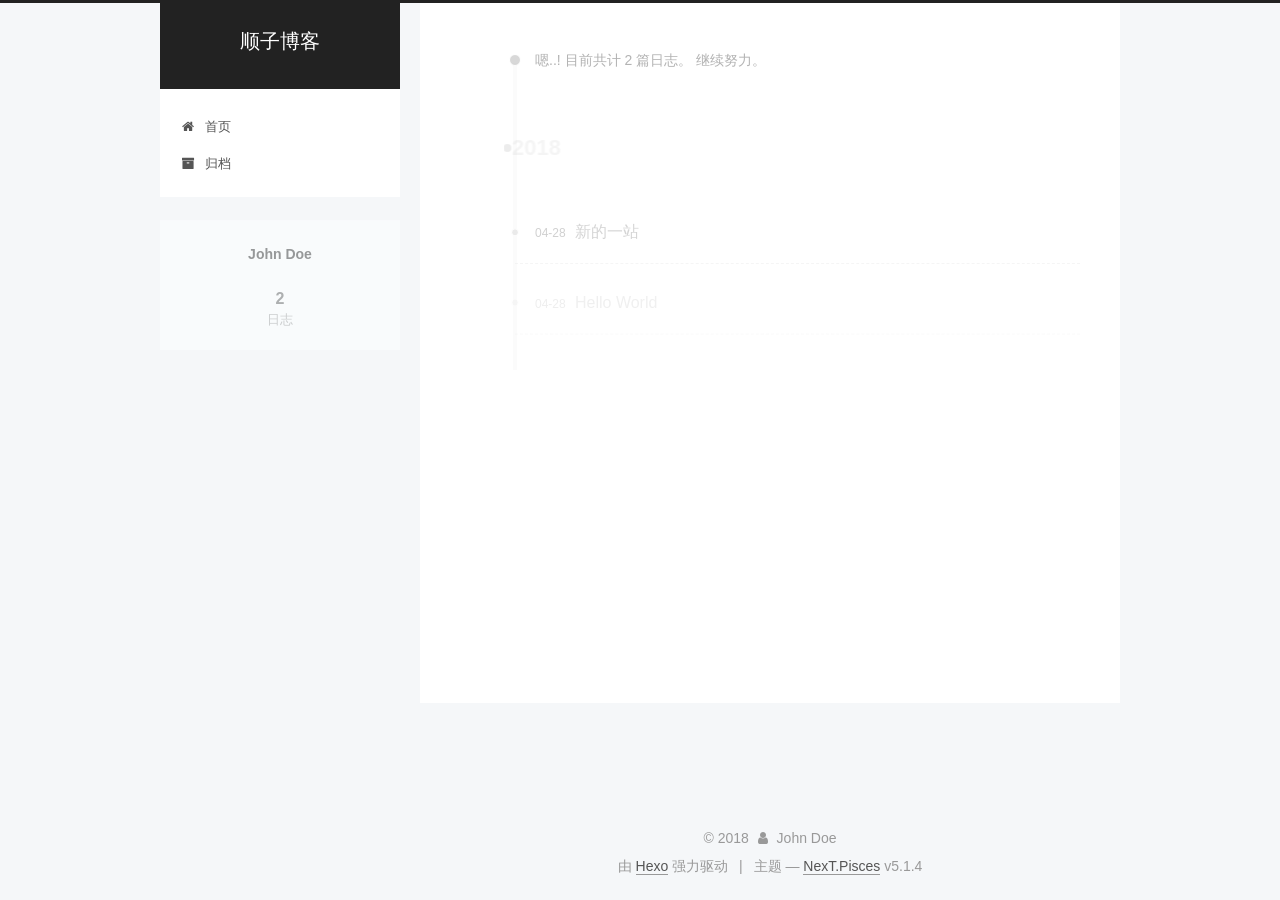
<file: archives/2018/index.html>
<!DOCTYPE html>



  


<html class="theme-next pisces use-motion" lang="zh-Hans">
<head>
  <meta charset="UTF-8"/>
<meta http-equiv="X-UA-Compatible" content="IE=edge" />
<meta name="viewport" content="width=device-width, initial-scale=1, maximum-scale=1"/>
<meta name="theme-color" content="#222">









<meta http-equiv="Cache-Control" content="no-transform" />
<meta http-equiv="Cache-Control" content="no-siteapp" />
















  
  
  <link href="/lib/fancybox/source/jquery.fancybox.css?v=2.1.5" rel="stylesheet" type="text/css" />







<link href="/lib/font-awesome/css/font-awesome.min.css?v=4.6.2" rel="stylesheet" type="text/css" />

<link href="/css/main.css?v=5.1.4" rel="stylesheet" type="text/css" />


  <link rel="apple-touch-icon" sizes="180x180" href="/images/apple-touch-icon-next.png?v=5.1.4">


  <link rel="icon" type="image/png" sizes="32x32" href="/images/favicon-32x32-next.png?v=5.1.4">


  <link rel="icon" type="image/png" sizes="16x16" href="/images/favicon-16x16-next.png?v=5.1.4">


  <link rel="mask-icon" href="/images/logo.svg?v=5.1.4" color="#222">





  <meta name="keywords" content="Hexo, NexT" />










<meta property="og:type" content="website">
<meta property="og:title" content="顺子博客">
<meta property="og:url" content="http://yoursite.com/archives/2018/index.html">
<meta property="og:site_name" content="顺子博客">
<meta property="og:locale" content="zh-Hans">
<meta name="twitter:card" content="summary">
<meta name="twitter:title" content="顺子博客">



<script type="text/javascript" id="hexo.configurations">
  var NexT = window.NexT || {};
  var CONFIG = {
    root: '/',
    scheme: 'Pisces',
    version: '5.1.4',
    sidebar: {"position":"left","display":"post","offset":12,"b2t":false,"scrollpercent":false,"onmobile":false},
    fancybox: true,
    tabs: true,
    motion: {"enable":true,"async":false,"transition":{"post_block":"fadeIn","post_header":"slideDownIn","post_body":"slideDownIn","coll_header":"slideLeftIn","sidebar":"slideUpIn"}},
    duoshuo: {
      userId: '0',
      author: '博主'
    },
    algolia: {
      applicationID: '',
      apiKey: '',
      indexName: '',
      hits: {"per_page":10},
      labels: {"input_placeholder":"Search for Posts","hits_empty":"We didn't find any results for the search: ${query}","hits_stats":"${hits} results found in ${time} ms"}
    }
  };
</script>



  <link rel="canonical" href="http://yoursite.com/archives/2018/"/>





  <title>归档 | 顺子博客</title>
  








</head>

<body itemscope itemtype="http://schema.org/WebPage" lang="zh-Hans">

  
  
    
  

  <div class="container sidebar-position-left page-archive">
    <div class="headband"></div>

    <header id="header" class="header" itemscope itemtype="http://schema.org/WPHeader">
      <div class="header-inner"><div class="site-brand-wrapper">
  <div class="site-meta ">
    

    <div class="custom-logo-site-title">
      <a href="/"  class="brand" rel="start">
        <span class="logo-line-before"><i></i></span>
        <span class="site-title">顺子博客</span>
        <span class="logo-line-after"><i></i></span>
      </a>
    </div>
      
        <p class="site-subtitle"></p>
      
  </div>

  <div class="site-nav-toggle">
    <button>
      <span class="btn-bar"></span>
      <span class="btn-bar"></span>
      <span class="btn-bar"></span>
    </button>
  </div>
</div>

<nav class="site-nav">
  

  
    <ul id="menu" class="menu">
      
        
        <li class="menu-item menu-item-home">
          <a href="/" rel="section">
            
              <i class="menu-item-icon fa fa-fw fa-home"></i> <br />
            
            首页
          </a>
        </li>
      
        
        <li class="menu-item menu-item-archives">
          <a href="/archives/" rel="section">
            
              <i class="menu-item-icon fa fa-fw fa-archive"></i> <br />
            
            归档
          </a>
        </li>
      

      
    </ul>
  

  
</nav>



 </div>
    </header>

    <main id="main" class="main">
      <div class="main-inner">
        <div class="content-wrap">
          <div id="content" class="content">
            

  
  
  
  <div class="post-block archive">
    <div id="posts" class="posts-collapse">
      <span class="archive-move-on"></span>

      <span class="archive-page-counter">
        
        
        
          
        
        嗯..! 目前共计 2 篇日志。 继续努力。
      </span>

      

        
        
        

        
          
          <div class="collection-title">
            <h1 class="archive-year" id="archive-year-2018">2018</h1>
          </div>
        
        

        

  <article class="post post-type-normal" itemscope itemtype="http://schema.org/Article">
    <header class="post-header">

      <h2 class="post-title">
        
            <a class="post-title-link" href="/2018/04/28/新的一站/" itemprop="url">
              
                <span itemprop="name">新的一站</span>
              
            </a>
        
      </h2>

      <div class="post-meta">
        <time class="post-time" itemprop="dateCreated"
              datetime="2018-04-28T14:45:52+08:00"
              content="2018-04-28" >
          04-28
        </time>
      </div>

    </header>
  </article>



      

        
        
        

        
        

        

  <article class="post post-type-normal" itemscope itemtype="http://schema.org/Article">
    <header class="post-header">

      <h2 class="post-title">
        
            <a class="post-title-link" href="/2018/04/28/hello-world/" itemprop="url">
              
                <span itemprop="name">Hello World</span>
              
            </a>
        
      </h2>

      <div class="post-meta">
        <time class="post-time" itemprop="dateCreated"
              datetime="2018-04-28T14:34:37+08:00"
              content="2018-04-28" >
          04-28
        </time>
      </div>

    </header>
  </article>



      

    </div>
  </div>
  
  
  

  



          </div>
          


          

        </div>
        
          
  
  <div class="sidebar-toggle">
    <div class="sidebar-toggle-line-wrap">
      <span class="sidebar-toggle-line sidebar-toggle-line-first"></span>
      <span class="sidebar-toggle-line sidebar-toggle-line-middle"></span>
      <span class="sidebar-toggle-line sidebar-toggle-line-last"></span>
    </div>
  </div>

  <aside id="sidebar" class="sidebar">
    
    <div class="sidebar-inner">

      

      

      <section class="site-overview-wrap sidebar-panel sidebar-panel-active">
        <div class="site-overview">
          <div class="site-author motion-element" itemprop="author" itemscope itemtype="http://schema.org/Person">
            
              <p class="site-author-name" itemprop="name">John Doe</p>
              <p class="site-description motion-element" itemprop="description"></p>
          </div>

          <nav class="site-state motion-element">

            
              <div class="site-state-item site-state-posts">
              
                <a href="/archives/">
              
                  <span class="site-state-item-count">2</span>
                  <span class="site-state-item-name">日志</span>
                </a>
              </div>
            

            

            

          </nav>

          

          

          
          

          
          

          

        </div>
      </section>

      

      

    </div>
  </aside>


        
      </div>
    </main>

    <footer id="footer" class="footer">
      <div class="footer-inner">
        <div class="copyright">&copy; <span itemprop="copyrightYear">2018</span>
  <span class="with-love">
    <i class="fa fa-user"></i>
  </span>
  <span class="author" itemprop="copyrightHolder">John Doe</span>

  
</div>


  <div class="powered-by">由 <a class="theme-link" target="_blank" href="https://hexo.io">Hexo</a> 强力驱动</div>



  <span class="post-meta-divider">|</span>



  <div class="theme-info">主题 &mdash; <a class="theme-link" target="_blank" href="https://github.com/iissnan/hexo-theme-next">NexT.Pisces</a> v5.1.4</div>




        







        
      </div>
    </footer>

    
      <div class="back-to-top">
        <i class="fa fa-arrow-up"></i>
        
      </div>
    

    

  </div>

  

<script type="text/javascript">
  if (Object.prototype.toString.call(window.Promise) !== '[object Function]') {
    window.Promise = null;
  }
</script>









  












  
  
    <script type="text/javascript" src="/lib/jquery/index.js?v=2.1.3"></script>
  

  
  
    <script type="text/javascript" src="/lib/fastclick/lib/fastclick.min.js?v=1.0.6"></script>
  

  
  
    <script type="text/javascript" src="/lib/jquery_lazyload/jquery.lazyload.js?v=1.9.7"></script>
  

  
  
    <script type="text/javascript" src="/lib/velocity/velocity.min.js?v=1.2.1"></script>
  

  
  
    <script type="text/javascript" src="/lib/velocity/velocity.ui.min.js?v=1.2.1"></script>
  

  
  
    <script type="text/javascript" src="/lib/fancybox/source/jquery.fancybox.pack.js?v=2.1.5"></script>
  


  


  <script type="text/javascript" src="/js/src/utils.js?v=5.1.4"></script>

  <script type="text/javascript" src="/js/src/motion.js?v=5.1.4"></script>



  
  


  <script type="text/javascript" src="/js/src/affix.js?v=5.1.4"></script>

  <script type="text/javascript" src="/js/src/schemes/pisces.js?v=5.1.4"></script>



  

  


  <script type="text/javascript" src="/js/src/bootstrap.js?v=5.1.4"></script>



  


  




	





  





  












  





  

  

  

  
  

  

  

  

</body>
</html>
</file>
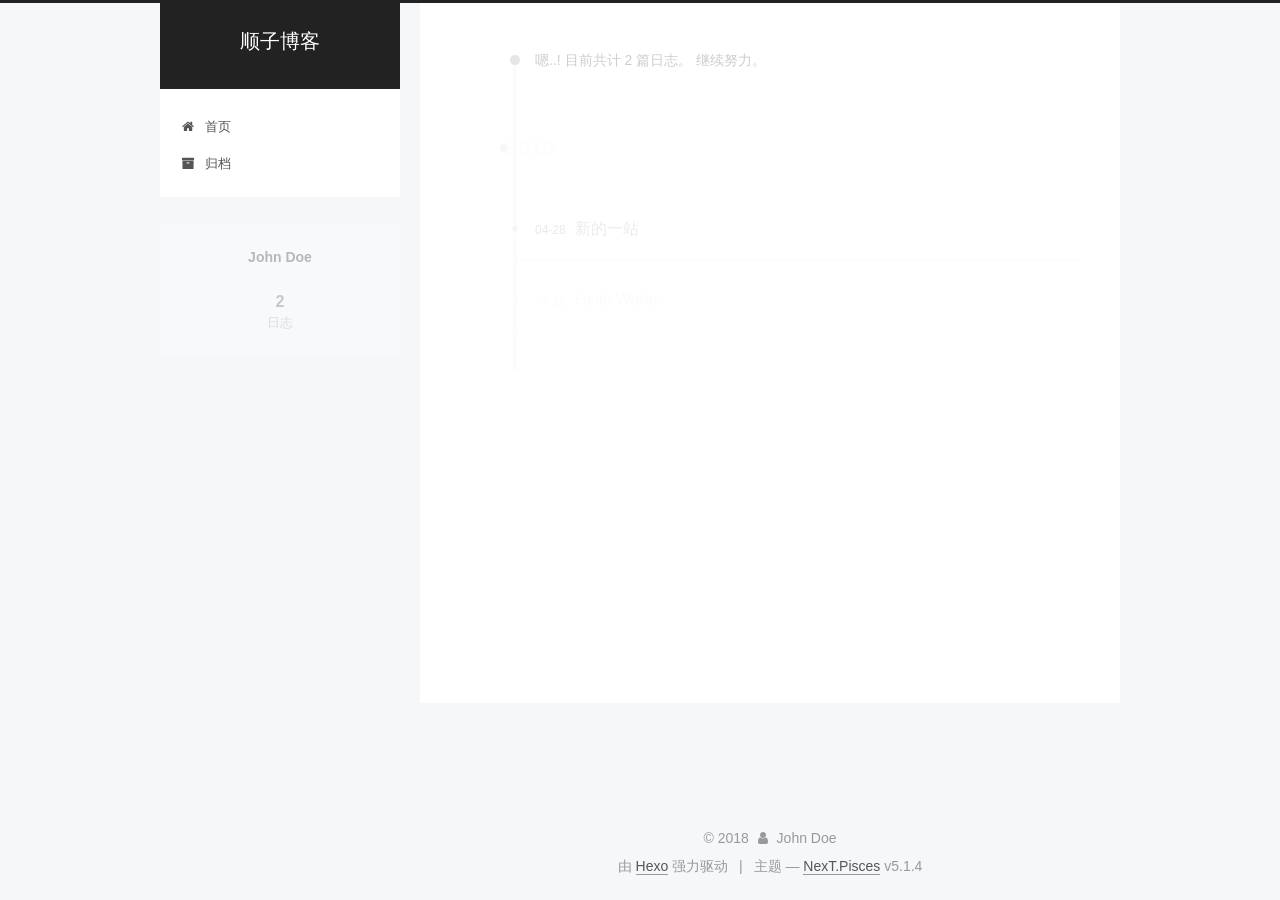
<file: archives/2018/04/index.html>
<!DOCTYPE html>



  


<html class="theme-next pisces use-motion" lang="zh-Hans">
<head>
  <meta charset="UTF-8"/>
<meta http-equiv="X-UA-Compatible" content="IE=edge" />
<meta name="viewport" content="width=device-width, initial-scale=1, maximum-scale=1"/>
<meta name="theme-color" content="#222">









<meta http-equiv="Cache-Control" content="no-transform" />
<meta http-equiv="Cache-Control" content="no-siteapp" />
















  
  
  <link href="/lib/fancybox/source/jquery.fancybox.css?v=2.1.5" rel="stylesheet" type="text/css" />







<link href="/lib/font-awesome/css/font-awesome.min.css?v=4.6.2" rel="stylesheet" type="text/css" />

<link href="/css/main.css?v=5.1.4" rel="stylesheet" type="text/css" />


  <link rel="apple-touch-icon" sizes="180x180" href="/images/apple-touch-icon-next.png?v=5.1.4">


  <link rel="icon" type="image/png" sizes="32x32" href="/images/favicon-32x32-next.png?v=5.1.4">


  <link rel="icon" type="image/png" sizes="16x16" href="/images/favicon-16x16-next.png?v=5.1.4">


  <link rel="mask-icon" href="/images/logo.svg?v=5.1.4" color="#222">





  <meta name="keywords" content="Hexo, NexT" />










<meta property="og:type" content="website">
<meta property="og:title" content="顺子博客">
<meta property="og:url" content="http://yoursite.com/archives/2018/04/index.html">
<meta property="og:site_name" content="顺子博客">
<meta property="og:locale" content="zh-Hans">
<meta name="twitter:card" content="summary">
<meta name="twitter:title" content="顺子博客">



<script type="text/javascript" id="hexo.configurations">
  var NexT = window.NexT || {};
  var CONFIG = {
    root: '/',
    scheme: 'Pisces',
    version: '5.1.4',
    sidebar: {"position":"left","display":"post","offset":12,"b2t":false,"scrollpercent":false,"onmobile":false},
    fancybox: true,
    tabs: true,
    motion: {"enable":true,"async":false,"transition":{"post_block":"fadeIn","post_header":"slideDownIn","post_body":"slideDownIn","coll_header":"slideLeftIn","sidebar":"slideUpIn"}},
    duoshuo: {
      userId: '0',
      author: '博主'
    },
    algolia: {
      applicationID: '',
      apiKey: '',
      indexName: '',
      hits: {"per_page":10},
      labels: {"input_placeholder":"Search for Posts","hits_empty":"We didn't find any results for the search: ${query}","hits_stats":"${hits} results found in ${time} ms"}
    }
  };
</script>



  <link rel="canonical" href="http://yoursite.com/archives/2018/04/"/>





  <title>归档 | 顺子博客</title>
  








</head>

<body itemscope itemtype="http://schema.org/WebPage" lang="zh-Hans">

  
  
    
  

  <div class="container sidebar-position-left page-archive">
    <div class="headband"></div>

    <header id="header" class="header" itemscope itemtype="http://schema.org/WPHeader">
      <div class="header-inner"><div class="site-brand-wrapper">
  <div class="site-meta ">
    

    <div class="custom-logo-site-title">
      <a href="/"  class="brand" rel="start">
        <span class="logo-line-before"><i></i></span>
        <span class="site-title">顺子博客</span>
        <span class="logo-line-after"><i></i></span>
      </a>
    </div>
      
        <p class="site-subtitle"></p>
      
  </div>

  <div class="site-nav-toggle">
    <button>
      <span class="btn-bar"></span>
      <span class="btn-bar"></span>
      <span class="btn-bar"></span>
    </button>
  </div>
</div>

<nav class="site-nav">
  

  
    <ul id="menu" class="menu">
      
        
        <li class="menu-item menu-item-home">
          <a href="/" rel="section">
            
              <i class="menu-item-icon fa fa-fw fa-home"></i> <br />
            
            首页
          </a>
        </li>
      
        
        <li class="menu-item menu-item-archives">
          <a href="/archives/" rel="section">
            
              <i class="menu-item-icon fa fa-fw fa-archive"></i> <br />
            
            归档
          </a>
        </li>
      

      
    </ul>
  

  
</nav>



 </div>
    </header>

    <main id="main" class="main">
      <div class="main-inner">
        <div class="content-wrap">
          <div id="content" class="content">
            

  
  
  
  <div class="post-block archive">
    <div id="posts" class="posts-collapse">
      <span class="archive-move-on"></span>

      <span class="archive-page-counter">
        
        
        
          
        
        嗯..! 目前共计 2 篇日志。 继续努力。
      </span>

      

        
        
        

        
          
          <div class="collection-title">
            <h1 class="archive-year" id="archive-year-2018">2018</h1>
          </div>
        
        

        

  <article class="post post-type-normal" itemscope itemtype="http://schema.org/Article">
    <header class="post-header">

      <h2 class="post-title">
        
            <a class="post-title-link" href="/2018/04/28/新的一站/" itemprop="url">
              
                <span itemprop="name">新的一站</span>
              
            </a>
        
      </h2>

      <div class="post-meta">
        <time class="post-time" itemprop="dateCreated"
              datetime="2018-04-28T14:45:52+08:00"
              content="2018-04-28" >
          04-28
        </time>
      </div>

    </header>
  </article>



      

        
        
        

        
        

        

  <article class="post post-type-normal" itemscope itemtype="http://schema.org/Article">
    <header class="post-header">

      <h2 class="post-title">
        
            <a class="post-title-link" href="/2018/04/28/hello-world/" itemprop="url">
              
                <span itemprop="name">Hello World</span>
              
            </a>
        
      </h2>

      <div class="post-meta">
        <time class="post-time" itemprop="dateCreated"
              datetime="2018-04-28T14:34:37+08:00"
              content="2018-04-28" >
          04-28
        </time>
      </div>

    </header>
  </article>



      

    </div>
  </div>
  
  
  

  



          </div>
          


          

        </div>
        
          
  
  <div class="sidebar-toggle">
    <div class="sidebar-toggle-line-wrap">
      <span class="sidebar-toggle-line sidebar-toggle-line-first"></span>
      <span class="sidebar-toggle-line sidebar-toggle-line-middle"></span>
      <span class="sidebar-toggle-line sidebar-toggle-line-last"></span>
    </div>
  </div>

  <aside id="sidebar" class="sidebar">
    
    <div class="sidebar-inner">

      

      

      <section class="site-overview-wrap sidebar-panel sidebar-panel-active">
        <div class="site-overview">
          <div class="site-author motion-element" itemprop="author" itemscope itemtype="http://schema.org/Person">
            
              <p class="site-author-name" itemprop="name">John Doe</p>
              <p class="site-description motion-element" itemprop="description"></p>
          </div>

          <nav class="site-state motion-element">

            
              <div class="site-state-item site-state-posts">
              
                <a href="/archives/">
              
                  <span class="site-state-item-count">2</span>
                  <span class="site-state-item-name">日志</span>
                </a>
              </div>
            

            

            

          </nav>

          

          

          
          

          
          

          

        </div>
      </section>

      

      

    </div>
  </aside>


        
      </div>
    </main>

    <footer id="footer" class="footer">
      <div class="footer-inner">
        <div class="copyright">&copy; <span itemprop="copyrightYear">2018</span>
  <span class="with-love">
    <i class="fa fa-user"></i>
  </span>
  <span class="author" itemprop="copyrightHolder">John Doe</span>

  
</div>


  <div class="powered-by">由 <a class="theme-link" target="_blank" href="https://hexo.io">Hexo</a> 强力驱动</div>



  <span class="post-meta-divider">|</span>



  <div class="theme-info">主题 &mdash; <a class="theme-link" target="_blank" href="https://github.com/iissnan/hexo-theme-next">NexT.Pisces</a> v5.1.4</div>




        







        
      </div>
    </footer>

    
      <div class="back-to-top">
        <i class="fa fa-arrow-up"></i>
        
      </div>
    

    

  </div>

  

<script type="text/javascript">
  if (Object.prototype.toString.call(window.Promise) !== '[object Function]') {
    window.Promise = null;
  }
</script>









  












  
  
    <script type="text/javascript" src="/lib/jquery/index.js?v=2.1.3"></script>
  

  
  
    <script type="text/javascript" src="/lib/fastclick/lib/fastclick.min.js?v=1.0.6"></script>
  

  
  
    <script type="text/javascript" src="/lib/jquery_lazyload/jquery.lazyload.js?v=1.9.7"></script>
  

  
  
    <script type="text/javascript" src="/lib/velocity/velocity.min.js?v=1.2.1"></script>
  

  
  
    <script type="text/javascript" src="/lib/velocity/velocity.ui.min.js?v=1.2.1"></script>
  

  
  
    <script type="text/javascript" src="/lib/fancybox/source/jquery.fancybox.pack.js?v=2.1.5"></script>
  


  


  <script type="text/javascript" src="/js/src/utils.js?v=5.1.4"></script>

  <script type="text/javascript" src="/js/src/motion.js?v=5.1.4"></script>



  
  


  <script type="text/javascript" src="/js/src/affix.js?v=5.1.4"></script>

  <script type="text/javascript" src="/js/src/schemes/pisces.js?v=5.1.4"></script>



  

  


  <script type="text/javascript" src="/js/src/bootstrap.js?v=5.1.4"></script>



  


  




	





  





  












  





  

  

  

  
  

  

  

  

</body>
</html>
</file>
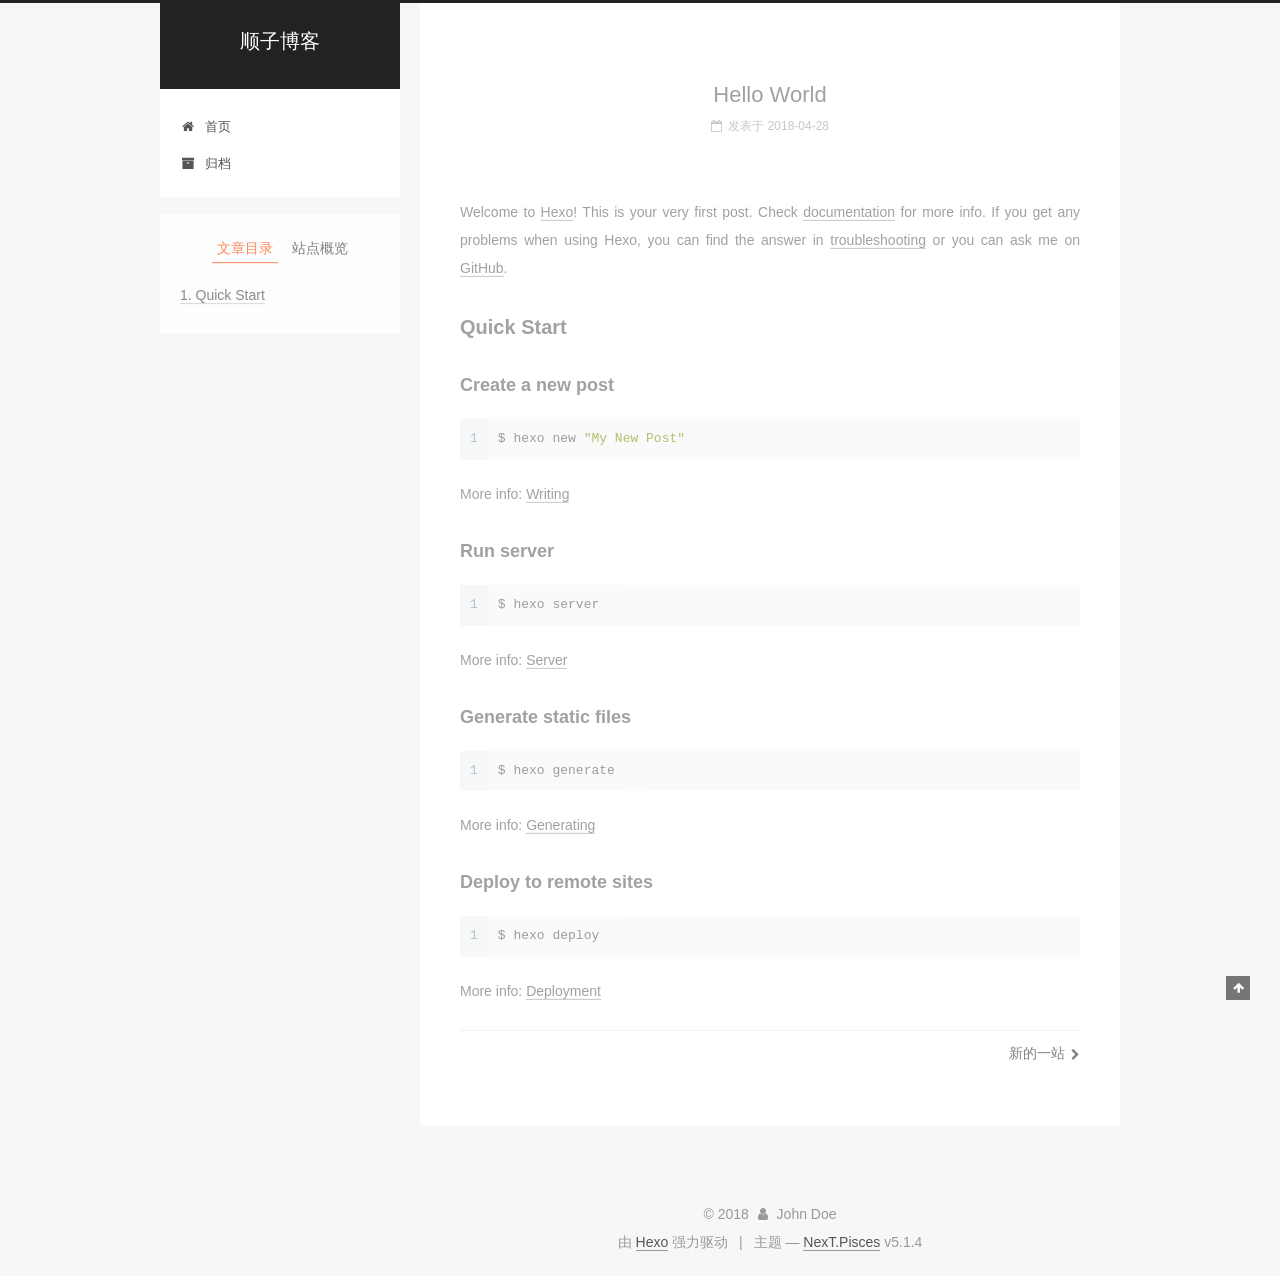
<file: 2018/04/28/hello-world/index.html>
<!DOCTYPE html>



  


<html class="theme-next pisces use-motion" lang="zh-Hans">
<head>
  <meta charset="UTF-8"/>
<meta http-equiv="X-UA-Compatible" content="IE=edge" />
<meta name="viewport" content="width=device-width, initial-scale=1, maximum-scale=1"/>
<meta name="theme-color" content="#222">









<meta http-equiv="Cache-Control" content="no-transform" />
<meta http-equiv="Cache-Control" content="no-siteapp" />
















  
  
  <link href="/lib/fancybox/source/jquery.fancybox.css?v=2.1.5" rel="stylesheet" type="text/css" />







<link href="/lib/font-awesome/css/font-awesome.min.css?v=4.6.2" rel="stylesheet" type="text/css" />

<link href="/css/main.css?v=5.1.4" rel="stylesheet" type="text/css" />


  <link rel="apple-touch-icon" sizes="180x180" href="/images/apple-touch-icon-next.png?v=5.1.4">


  <link rel="icon" type="image/png" sizes="32x32" href="/images/favicon-32x32-next.png?v=5.1.4">


  <link rel="icon" type="image/png" sizes="16x16" href="/images/favicon-16x16-next.png?v=5.1.4">


  <link rel="mask-icon" href="/images/logo.svg?v=5.1.4" color="#222">





  <meta name="keywords" content="Hexo, NexT" />










<meta name="description" content="Welcome to Hexo! This is your very first post. Check documentation for more info. If you get any problems when using Hexo, you can find the answer in troubleshooting or you can ask me on GitHub. Quick">
<meta property="og:type" content="article">
<meta property="og:title" content="Hello World">
<meta property="og:url" content="http://yoursite.com/2018/04/28/hello-world/index.html">
<meta property="og:site_name" content="顺子博客">
<meta property="og:description" content="Welcome to Hexo! This is your very first post. Check documentation for more info. If you get any problems when using Hexo, you can find the answer in troubleshooting or you can ask me on GitHub. Quick">
<meta property="og:locale" content="zh-Hans">
<meta property="og:updated_time" content="2018-04-28T06:34:37.000Z">
<meta name="twitter:card" content="summary">
<meta name="twitter:title" content="Hello World">
<meta name="twitter:description" content="Welcome to Hexo! This is your very first post. Check documentation for more info. If you get any problems when using Hexo, you can find the answer in troubleshooting or you can ask me on GitHub. Quick">



<script type="text/javascript" id="hexo.configurations">
  var NexT = window.NexT || {};
  var CONFIG = {
    root: '/',
    scheme: 'Pisces',
    version: '5.1.4',
    sidebar: {"position":"left","display":"post","offset":12,"b2t":false,"scrollpercent":false,"onmobile":false},
    fancybox: true,
    tabs: true,
    motion: {"enable":true,"async":false,"transition":{"post_block":"fadeIn","post_header":"slideDownIn","post_body":"slideDownIn","coll_header":"slideLeftIn","sidebar":"slideUpIn"}},
    duoshuo: {
      userId: '0',
      author: '博主'
    },
    algolia: {
      applicationID: '',
      apiKey: '',
      indexName: '',
      hits: {"per_page":10},
      labels: {"input_placeholder":"Search for Posts","hits_empty":"We didn't find any results for the search: ${query}","hits_stats":"${hits} results found in ${time} ms"}
    }
  };
</script>



  <link rel="canonical" href="http://yoursite.com/2018/04/28/hello-world/"/>





  <title>Hello World | 顺子博客</title>
  








</head>

<body itemscope itemtype="http://schema.org/WebPage" lang="zh-Hans">

  
  
    
  

  <div class="container sidebar-position-left page-post-detail">
    <div class="headband"></div>

    <header id="header" class="header" itemscope itemtype="http://schema.org/WPHeader">
      <div class="header-inner"><div class="site-brand-wrapper">
  <div class="site-meta ">
    

    <div class="custom-logo-site-title">
      <a href="/"  class="brand" rel="start">
        <span class="logo-line-before"><i></i></span>
        <span class="site-title">顺子博客</span>
        <span class="logo-line-after"><i></i></span>
      </a>
    </div>
      
        <p class="site-subtitle"></p>
      
  </div>

  <div class="site-nav-toggle">
    <button>
      <span class="btn-bar"></span>
      <span class="btn-bar"></span>
      <span class="btn-bar"></span>
    </button>
  </div>
</div>

<nav class="site-nav">
  

  
    <ul id="menu" class="menu">
      
        
        <li class="menu-item menu-item-home">
          <a href="/" rel="section">
            
              <i class="menu-item-icon fa fa-fw fa-home"></i> <br />
            
            首页
          </a>
        </li>
      
        
        <li class="menu-item menu-item-archives">
          <a href="/archives/" rel="section">
            
              <i class="menu-item-icon fa fa-fw fa-archive"></i> <br />
            
            归档
          </a>
        </li>
      

      
    </ul>
  

  
</nav>



 </div>
    </header>

    <main id="main" class="main">
      <div class="main-inner">
        <div class="content-wrap">
          <div id="content" class="content">
            

  <div id="posts" class="posts-expand">
    

  

  
  
  

  <article class="post post-type-normal" itemscope itemtype="http://schema.org/Article">
  
  
  
  <div class="post-block">
    <link itemprop="mainEntityOfPage" href="http://yoursite.com/2018/04/28/hello-world/">

    <span hidden itemprop="author" itemscope itemtype="http://schema.org/Person">
      <meta itemprop="name" content="John Doe">
      <meta itemprop="description" content="">
      <meta itemprop="image" content="/images/avatar.gif">
    </span>

    <span hidden itemprop="publisher" itemscope itemtype="http://schema.org/Organization">
      <meta itemprop="name" content="顺子博客">
    </span>

    
      <header class="post-header">

        
        
          <h1 class="post-title" itemprop="name headline">Hello World</h1>
        

        <div class="post-meta">
          <span class="post-time">
            
              <span class="post-meta-item-icon">
                <i class="fa fa-calendar-o"></i>
              </span>
              
                <span class="post-meta-item-text">发表于</span>
              
              <time title="创建于" itemprop="dateCreated datePublished" datetime="2018-04-28T14:34:37+08:00">
                2018-04-28
              </time>
            

            

            
          </span>

          

          
            
          

          
          

          

          

          

        </div>
      </header>
    

    
    
    
    <div class="post-body" itemprop="articleBody">

      
      

      
        <p>Welcome to <a href="https://hexo.io/" target="_blank" rel="noopener">Hexo</a>! This is your very first post. Check <a href="https://hexo.io/docs/" target="_blank" rel="noopener">documentation</a> for more info. If you get any problems when using Hexo, you can find the answer in <a href="https://hexo.io/docs/troubleshooting.html" target="_blank" rel="noopener">troubleshooting</a> or you can ask me on <a href="https://github.com/hexojs/hexo/issues" target="_blank" rel="noopener">GitHub</a>.</p>
<h2 id="Quick-Start"><a href="#Quick-Start" class="headerlink" title="Quick Start"></a>Quick Start</h2><h3 id="Create-a-new-post"><a href="#Create-a-new-post" class="headerlink" title="Create a new post"></a>Create a new post</h3><figure class="highlight bash"><table><tr><td class="gutter"><pre><span class="line">1</span><br></pre></td><td class="code"><pre><span class="line">$ hexo new <span class="string">"My New Post"</span></span><br></pre></td></tr></table></figure>
<p>More info: <a href="https://hexo.io/docs/writing.html" target="_blank" rel="noopener">Writing</a></p>
<h3 id="Run-server"><a href="#Run-server" class="headerlink" title="Run server"></a>Run server</h3><figure class="highlight bash"><table><tr><td class="gutter"><pre><span class="line">1</span><br></pre></td><td class="code"><pre><span class="line">$ hexo server</span><br></pre></td></tr></table></figure>
<p>More info: <a href="https://hexo.io/docs/server.html" target="_blank" rel="noopener">Server</a></p>
<h3 id="Generate-static-files"><a href="#Generate-static-files" class="headerlink" title="Generate static files"></a>Generate static files</h3><figure class="highlight bash"><table><tr><td class="gutter"><pre><span class="line">1</span><br></pre></td><td class="code"><pre><span class="line">$ hexo generate</span><br></pre></td></tr></table></figure>
<p>More info: <a href="https://hexo.io/docs/generating.html" target="_blank" rel="noopener">Generating</a></p>
<h3 id="Deploy-to-remote-sites"><a href="#Deploy-to-remote-sites" class="headerlink" title="Deploy to remote sites"></a>Deploy to remote sites</h3><figure class="highlight bash"><table><tr><td class="gutter"><pre><span class="line">1</span><br></pre></td><td class="code"><pre><span class="line">$ hexo deploy</span><br></pre></td></tr></table></figure>
<p>More info: <a href="https://hexo.io/docs/deployment.html" target="_blank" rel="noopener">Deployment</a></p>

      
    </div>
    
    
    

    

    

    

    <footer class="post-footer">
      

      
      
      

      
        <div class="post-nav">
          <div class="post-nav-next post-nav-item">
            
          </div>

          <span class="post-nav-divider"></span>

          <div class="post-nav-prev post-nav-item">
            
              <a href="/2018/04/28/新的一站/" rel="prev" title="新的一站">
                新的一站 <i class="fa fa-chevron-right"></i>
              </a>
            
          </div>
        </div>
      

      
      
    </footer>
  </div>
  
  
  
  </article>



    <div class="post-spread">
      
    </div>
  </div>


          </div>
          


          

  



        </div>
        
          
  
  <div class="sidebar-toggle">
    <div class="sidebar-toggle-line-wrap">
      <span class="sidebar-toggle-line sidebar-toggle-line-first"></span>
      <span class="sidebar-toggle-line sidebar-toggle-line-middle"></span>
      <span class="sidebar-toggle-line sidebar-toggle-line-last"></span>
    </div>
  </div>

  <aside id="sidebar" class="sidebar">
    
    <div class="sidebar-inner">

      

      
        <ul class="sidebar-nav motion-element">
          <li class="sidebar-nav-toc sidebar-nav-active" data-target="post-toc-wrap">
            文章目录
          </li>
          <li class="sidebar-nav-overview" data-target="site-overview-wrap">
            站点概览
          </li>
        </ul>
      

      <section class="site-overview-wrap sidebar-panel">
        <div class="site-overview">
          <div class="site-author motion-element" itemprop="author" itemscope itemtype="http://schema.org/Person">
            
              <p class="site-author-name" itemprop="name">John Doe</p>
              <p class="site-description motion-element" itemprop="description"></p>
          </div>

          <nav class="site-state motion-element">

            
              <div class="site-state-item site-state-posts">
              
                <a href="/archives/">
              
                  <span class="site-state-item-count">2</span>
                  <span class="site-state-item-name">日志</span>
                </a>
              </div>
            

            

            

          </nav>

          

          

          
          

          
          

          

        </div>
      </section>

      
      <!--noindex-->
        <section class="post-toc-wrap motion-element sidebar-panel sidebar-panel-active">
          <div class="post-toc">

            
              
            

            
              <div class="post-toc-content"><ol class="nav"><li class="nav-item nav-level-2"><a class="nav-link" href="#Quick-Start"><span class="nav-number">1.</span> <span class="nav-text">Quick Start</span></a><ol class="nav-child"><li class="nav-item nav-level-3"><a class="nav-link" href="#Create-a-new-post"><span class="nav-number">1.1.</span> <span class="nav-text">Create a new post</span></a></li><li class="nav-item nav-level-3"><a class="nav-link" href="#Run-server"><span class="nav-number">1.2.</span> <span class="nav-text">Run server</span></a></li><li class="nav-item nav-level-3"><a class="nav-link" href="#Generate-static-files"><span class="nav-number">1.3.</span> <span class="nav-text">Generate static files</span></a></li><li class="nav-item nav-level-3"><a class="nav-link" href="#Deploy-to-remote-sites"><span class="nav-number">1.4.</span> <span class="nav-text">Deploy to remote sites</span></a></li></ol></li></ol></div>
            

          </div>
        </section>
      <!--/noindex-->
      

      

    </div>
  </aside>


        
      </div>
    </main>

    <footer id="footer" class="footer">
      <div class="footer-inner">
        <div class="copyright">&copy; <span itemprop="copyrightYear">2018</span>
  <span class="with-love">
    <i class="fa fa-user"></i>
  </span>
  <span class="author" itemprop="copyrightHolder">John Doe</span>

  
</div>


  <div class="powered-by">由 <a class="theme-link" target="_blank" href="https://hexo.io">Hexo</a> 强力驱动</div>



  <span class="post-meta-divider">|</span>



  <div class="theme-info">主题 &mdash; <a class="theme-link" target="_blank" href="https://github.com/iissnan/hexo-theme-next">NexT.Pisces</a> v5.1.4</div>




        







        
      </div>
    </footer>

    
      <div class="back-to-top">
        <i class="fa fa-arrow-up"></i>
        
      </div>
    

    

  </div>

  

<script type="text/javascript">
  if (Object.prototype.toString.call(window.Promise) !== '[object Function]') {
    window.Promise = null;
  }
</script>









  












  
  
    <script type="text/javascript" src="/lib/jquery/index.js?v=2.1.3"></script>
  

  
  
    <script type="text/javascript" src="/lib/fastclick/lib/fastclick.min.js?v=1.0.6"></script>
  

  
  
    <script type="text/javascript" src="/lib/jquery_lazyload/jquery.lazyload.js?v=1.9.7"></script>
  

  
  
    <script type="text/javascript" src="/lib/velocity/velocity.min.js?v=1.2.1"></script>
  

  
  
    <script type="text/javascript" src="/lib/velocity/velocity.ui.min.js?v=1.2.1"></script>
  

  
  
    <script type="text/javascript" src="/lib/fancybox/source/jquery.fancybox.pack.js?v=2.1.5"></script>
  


  


  <script type="text/javascript" src="/js/src/utils.js?v=5.1.4"></script>

  <script type="text/javascript" src="/js/src/motion.js?v=5.1.4"></script>



  
  


  <script type="text/javascript" src="/js/src/affix.js?v=5.1.4"></script>

  <script type="text/javascript" src="/js/src/schemes/pisces.js?v=5.1.4"></script>



  
  <script type="text/javascript" src="/js/src/scrollspy.js?v=5.1.4"></script>
<script type="text/javascript" src="/js/src/post-details.js?v=5.1.4"></script>



  


  <script type="text/javascript" src="/js/src/bootstrap.js?v=5.1.4"></script>



  


  




	





  





  












  





  

  

  

  
  

  

  

  

</body>
</html>
</file>
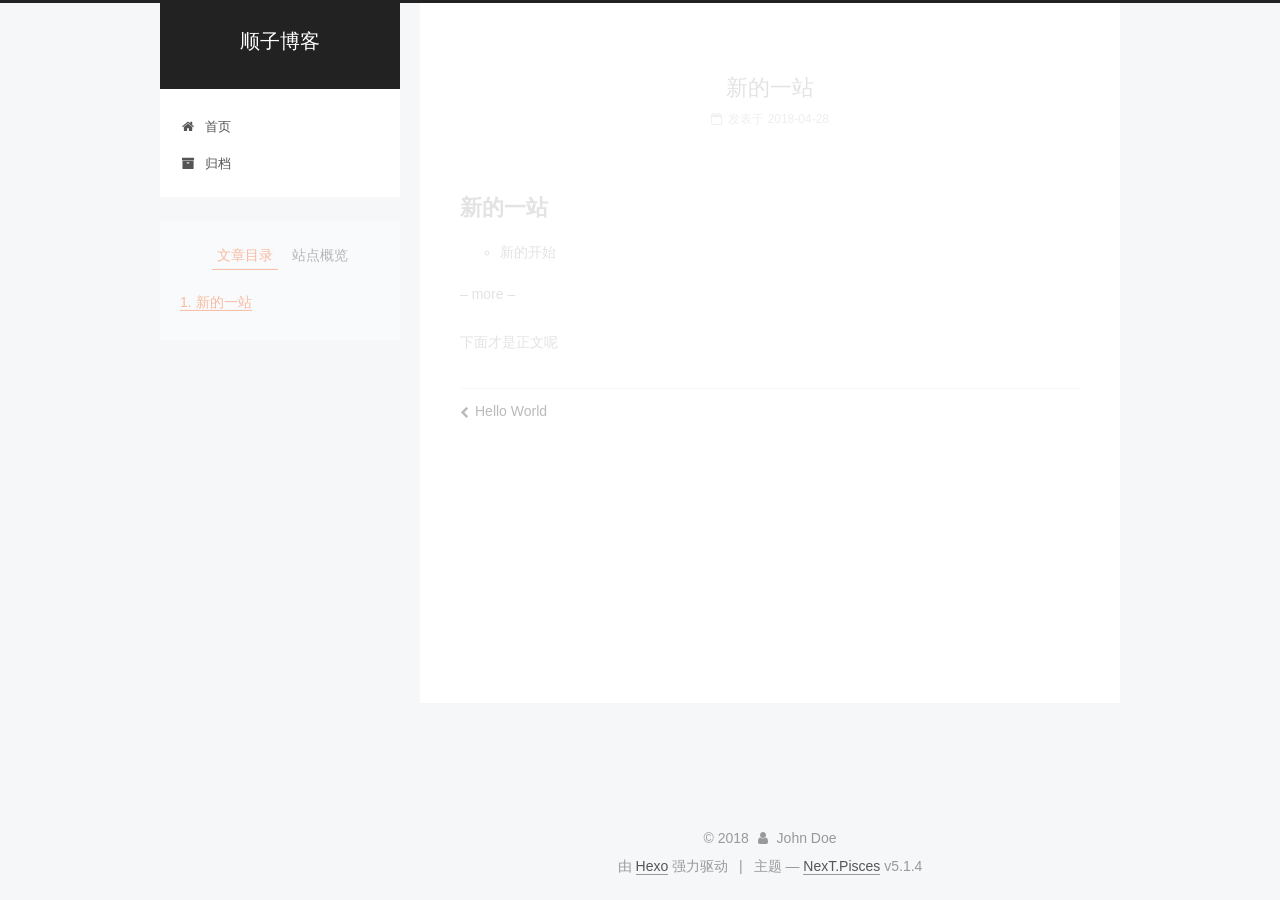
<file: 2018/04/28/新的一站/index.html>
<!DOCTYPE html>



  


<html class="theme-next pisces use-motion" lang="zh-Hans">
<head>
  <meta charset="UTF-8"/>
<meta http-equiv="X-UA-Compatible" content="IE=edge" />
<meta name="viewport" content="width=device-width, initial-scale=1, maximum-scale=1"/>
<meta name="theme-color" content="#222">









<meta http-equiv="Cache-Control" content="no-transform" />
<meta http-equiv="Cache-Control" content="no-siteapp" />
















  
  
  <link href="/lib/fancybox/source/jquery.fancybox.css?v=2.1.5" rel="stylesheet" type="text/css" />







<link href="/lib/font-awesome/css/font-awesome.min.css?v=4.6.2" rel="stylesheet" type="text/css" />

<link href="/css/main.css?v=5.1.4" rel="stylesheet" type="text/css" />


  <link rel="apple-touch-icon" sizes="180x180" href="/images/apple-touch-icon-next.png?v=5.1.4">


  <link rel="icon" type="image/png" sizes="32x32" href="/images/favicon-32x32-next.png?v=5.1.4">


  <link rel="icon" type="image/png" sizes="16x16" href="/images/favicon-16x16-next.png?v=5.1.4">


  <link rel="mask-icon" href="/images/logo.svg?v=5.1.4" color="#222">





  <meta name="keywords" content="Hexo, NexT" />










<meta name="description" content="新的一站 新的开始  – more – 下面才是正文呢">
<meta property="og:type" content="article">
<meta property="og:title" content="新的一站">
<meta property="og:url" content="http://yoursite.com/2018/04/28/新的一站/index.html">
<meta property="og:site_name" content="顺子博客">
<meta property="og:description" content="新的一站 新的开始  – more – 下面才是正文呢">
<meta property="og:locale" content="zh-Hans">
<meta property="og:updated_time" content="2018-04-28T06:48:22.000Z">
<meta name="twitter:card" content="summary">
<meta name="twitter:title" content="新的一站">
<meta name="twitter:description" content="新的一站 新的开始  – more – 下面才是正文呢">



<script type="text/javascript" id="hexo.configurations">
  var NexT = window.NexT || {};
  var CONFIG = {
    root: '/',
    scheme: 'Pisces',
    version: '5.1.4',
    sidebar: {"position":"left","display":"post","offset":12,"b2t":false,"scrollpercent":false,"onmobile":false},
    fancybox: true,
    tabs: true,
    motion: {"enable":true,"async":false,"transition":{"post_block":"fadeIn","post_header":"slideDownIn","post_body":"slideDownIn","coll_header":"slideLeftIn","sidebar":"slideUpIn"}},
    duoshuo: {
      userId: '0',
      author: '博主'
    },
    algolia: {
      applicationID: '',
      apiKey: '',
      indexName: '',
      hits: {"per_page":10},
      labels: {"input_placeholder":"Search for Posts","hits_empty":"We didn't find any results for the search: ${query}","hits_stats":"${hits} results found in ${time} ms"}
    }
  };
</script>



  <link rel="canonical" href="http://yoursite.com/2018/04/28/新的一站/"/>





  <title>新的一站 | 顺子博客</title>
  








</head>

<body itemscope itemtype="http://schema.org/WebPage" lang="zh-Hans">

  
  
    
  

  <div class="container sidebar-position-left page-post-detail">
    <div class="headband"></div>

    <header id="header" class="header" itemscope itemtype="http://schema.org/WPHeader">
      <div class="header-inner"><div class="site-brand-wrapper">
  <div class="site-meta ">
    

    <div class="custom-logo-site-title">
      <a href="/"  class="brand" rel="start">
        <span class="logo-line-before"><i></i></span>
        <span class="site-title">顺子博客</span>
        <span class="logo-line-after"><i></i></span>
      </a>
    </div>
      
        <p class="site-subtitle"></p>
      
  </div>

  <div class="site-nav-toggle">
    <button>
      <span class="btn-bar"></span>
      <span class="btn-bar"></span>
      <span class="btn-bar"></span>
    </button>
  </div>
</div>

<nav class="site-nav">
  

  
    <ul id="menu" class="menu">
      
        
        <li class="menu-item menu-item-home">
          <a href="/" rel="section">
            
              <i class="menu-item-icon fa fa-fw fa-home"></i> <br />
            
            首页
          </a>
        </li>
      
        
        <li class="menu-item menu-item-archives">
          <a href="/archives/" rel="section">
            
              <i class="menu-item-icon fa fa-fw fa-archive"></i> <br />
            
            归档
          </a>
        </li>
      

      
    </ul>
  

  
</nav>



 </div>
    </header>

    <main id="main" class="main">
      <div class="main-inner">
        <div class="content-wrap">
          <div id="content" class="content">
            

  <div id="posts" class="posts-expand">
    

  

  
  
  

  <article class="post post-type-normal" itemscope itemtype="http://schema.org/Article">
  
  
  
  <div class="post-block">
    <link itemprop="mainEntityOfPage" href="http://yoursite.com/2018/04/28/新的一站/">

    <span hidden itemprop="author" itemscope itemtype="http://schema.org/Person">
      <meta itemprop="name" content="John Doe">
      <meta itemprop="description" content="">
      <meta itemprop="image" content="/images/avatar.gif">
    </span>

    <span hidden itemprop="publisher" itemscope itemtype="http://schema.org/Organization">
      <meta itemprop="name" content="顺子博客">
    </span>

    
      <header class="post-header">

        
        
          <h1 class="post-title" itemprop="name headline">新的一站</h1>
        

        <div class="post-meta">
          <span class="post-time">
            
              <span class="post-meta-item-icon">
                <i class="fa fa-calendar-o"></i>
              </span>
              
                <span class="post-meta-item-text">发表于</span>
              
              <time title="创建于" itemprop="dateCreated datePublished" datetime="2018-04-28T14:45:52+08:00">
                2018-04-28
              </time>
            

            

            
          </span>

          

          
            
          

          
          

          

          

          

        </div>
      </header>
    

    
    
    
    <div class="post-body" itemprop="articleBody">

      
      

      
        <h1 id="新的一站"><a href="#新的一站" class="headerlink" title="新的一站"></a>新的一站</h1><ul>
<li>新的开始</li>
</ul>
<p>– more –</p>
<p>下面才是正文呢</p>

      
    </div>
    
    
    

    

    

    

    <footer class="post-footer">
      

      
      
      

      
        <div class="post-nav">
          <div class="post-nav-next post-nav-item">
            
              <a href="/2018/04/28/hello-world/" rel="next" title="Hello World">
                <i class="fa fa-chevron-left"></i> Hello World
              </a>
            
          </div>

          <span class="post-nav-divider"></span>

          <div class="post-nav-prev post-nav-item">
            
          </div>
        </div>
      

      
      
    </footer>
  </div>
  
  
  
  </article>



    <div class="post-spread">
      
    </div>
  </div>


          </div>
          


          

  



        </div>
        
          
  
  <div class="sidebar-toggle">
    <div class="sidebar-toggle-line-wrap">
      <span class="sidebar-toggle-line sidebar-toggle-line-first"></span>
      <span class="sidebar-toggle-line sidebar-toggle-line-middle"></span>
      <span class="sidebar-toggle-line sidebar-toggle-line-last"></span>
    </div>
  </div>

  <aside id="sidebar" class="sidebar">
    
    <div class="sidebar-inner">

      

      
        <ul class="sidebar-nav motion-element">
          <li class="sidebar-nav-toc sidebar-nav-active" data-target="post-toc-wrap">
            文章目录
          </li>
          <li class="sidebar-nav-overview" data-target="site-overview-wrap">
            站点概览
          </li>
        </ul>
      

      <section class="site-overview-wrap sidebar-panel">
        <div class="site-overview">
          <div class="site-author motion-element" itemprop="author" itemscope itemtype="http://schema.org/Person">
            
              <p class="site-author-name" itemprop="name">John Doe</p>
              <p class="site-description motion-element" itemprop="description"></p>
          </div>

          <nav class="site-state motion-element">

            
              <div class="site-state-item site-state-posts">
              
                <a href="/archives/">
              
                  <span class="site-state-item-count">2</span>
                  <span class="site-state-item-name">日志</span>
                </a>
              </div>
            

            

            

          </nav>

          

          

          
          

          
          

          

        </div>
      </section>

      
      <!--noindex-->
        <section class="post-toc-wrap motion-element sidebar-panel sidebar-panel-active">
          <div class="post-toc">

            
              
            

            
              <div class="post-toc-content"><ol class="nav"><li class="nav-item nav-level-1"><a class="nav-link" href="#新的一站"><span class="nav-number">1.</span> <span class="nav-text">新的一站</span></a></li></ol></div>
            

          </div>
        </section>
      <!--/noindex-->
      

      

    </div>
  </aside>


        
      </div>
    </main>

    <footer id="footer" class="footer">
      <div class="footer-inner">
        <div class="copyright">&copy; <span itemprop="copyrightYear">2018</span>
  <span class="with-love">
    <i class="fa fa-user"></i>
  </span>
  <span class="author" itemprop="copyrightHolder">John Doe</span>

  
</div>


  <div class="powered-by">由 <a class="theme-link" target="_blank" href="https://hexo.io">Hexo</a> 强力驱动</div>



  <span class="post-meta-divider">|</span>



  <div class="theme-info">主题 &mdash; <a class="theme-link" target="_blank" href="https://github.com/iissnan/hexo-theme-next">NexT.Pisces</a> v5.1.4</div>




        







        
      </div>
    </footer>

    
      <div class="back-to-top">
        <i class="fa fa-arrow-up"></i>
        
      </div>
    

    

  </div>

  

<script type="text/javascript">
  if (Object.prototype.toString.call(window.Promise) !== '[object Function]') {
    window.Promise = null;
  }
</script>









  












  
  
    <script type="text/javascript" src="/lib/jquery/index.js?v=2.1.3"></script>
  

  
  
    <script type="text/javascript" src="/lib/fastclick/lib/fastclick.min.js?v=1.0.6"></script>
  

  
  
    <script type="text/javascript" src="/lib/jquery_lazyload/jquery.lazyload.js?v=1.9.7"></script>
  

  
  
    <script type="text/javascript" src="/lib/velocity/velocity.min.js?v=1.2.1"></script>
  

  
  
    <script type="text/javascript" src="/lib/velocity/velocity.ui.min.js?v=1.2.1"></script>
  

  
  
    <script type="text/javascript" src="/lib/fancybox/source/jquery.fancybox.pack.js?v=2.1.5"></script>
  


  


  <script type="text/javascript" src="/js/src/utils.js?v=5.1.4"></script>

  <script type="text/javascript" src="/js/src/motion.js?v=5.1.4"></script>



  
  


  <script type="text/javascript" src="/js/src/affix.js?v=5.1.4"></script>

  <script type="text/javascript" src="/js/src/schemes/pisces.js?v=5.1.4"></script>



  
  <script type="text/javascript" src="/js/src/scrollspy.js?v=5.1.4"></script>
<script type="text/javascript" src="/js/src/post-details.js?v=5.1.4"></script>



  


  <script type="text/javascript" src="/js/src/bootstrap.js?v=5.1.4"></script>



  


  




	





  





  












  





  

  

  

  
  

  

  

  

</body>
</html>
</file>
<file: css/main.css>
/* normalize.css v3.0.2 | MIT License | git.io/normalize */
html {
  font-family: sans-serif; /* 1 */
  -ms-text-size-adjust: 100%; /* 2 */
  -webkit-text-size-adjust: 100%; /* 2 */
}
body {
  margin: 0;
}
article,
aside,
details,
figcaption,
figure,
footer,
header,
hgroup,
main,
menu,
nav,
section,
summary {
  display: block;
}
audio,
canvas,
progress,
video {
  display: inline-block; /* 1 */
  vertical-align: baseline; /* 2 */
}
audio:not([controls]) {
  display: none;
  height: 0;
}
[hidden],
template {
  display: none;
}
a {
  background-color: transparent;
}
a:active,
a:hover {
  outline: 0;
}
abbr[title] {
  border-bottom: 1px dotted;
}
b,
strong {
  font-weight: bold;
}
dfn {
  font-style: italic;
}
h1 {
  font-size: 2em;
  margin: 0.67em 0;
}
mark {
  background: #ff0;
  color: #000;
}
small {
  font-size: 80%;
}
sub,
sup {
  font-size: 75%;
  line-height: 0;
  position: relative;
  vertical-align: baseline;
}
sup {
  top: -0.5em;
}
sub {
  bottom: -0.25em;
}
img {
  border: 0;
}
svg:not(:root) {
  overflow: hidden;
}
figure {
  margin: 1em 40px;
}
hr {
  -moz-box-sizing: content-box;
  box-sizing: content-box;
  height: 0;
}
pre {
  overflow: auto;
}
code,
kbd,
pre,
samp {
  font-family: monospace, monospace;
  font-size: 1em;
}
button,
input,
optgroup,
select,
textarea {
  color: inherit; /* 1 */
  font: inherit; /* 2 */
  margin: 0; /* 3 */
}
button {
  overflow: visible;
}
button,
select {
  text-transform: none;
}
button,
html input[type="button"],
input[type="reset"],
input[type="submit"] {
  -webkit-appearance: button; /* 2 */
  cursor: pointer; /* 3 */
}
button[disabled],
html input[disabled] {
  cursor: default;
}
button::-moz-focus-inner,
input::-moz-focus-inner {
  border: 0;
  padding: 0;
}
input {
  line-height: normal;
}
input[type="checkbox"],
input[type="radio"] {
  box-sizing: border-box; /* 1 */
  padding: 0; /* 2 */
}
input[type="number"]::-webkit-inner-spin-button,
input[type="number"]::-webkit-outer-spin-button {
  height: auto;
}
input[type="search"] {
  -webkit-appearance: textfield; /* 1 */
  -moz-box-sizing: content-box;
  -webkit-box-sizing: content-box; /* 2 */
  box-sizing: content-box;
}
input[type="search"]::-webkit-search-cancel-button,
input[type="search"]::-webkit-search-decoration {
  -webkit-appearance: none;
}
fieldset {
  border: 1px solid #c0c0c0;
  margin: 0 2px;
  padding: 0.35em 0.625em 0.75em;
}
legend {
  border: 0; /* 1 */
  padding: 0; /* 2 */
}
textarea {
  overflow: auto;
}
optgroup {
  font-weight: bold;
}
table {
  border-collapse: collapse;
  border-spacing: 0;
}
td,
th {
  padding: 0;
}
::selection {
  background: #262a30;
  color: #fff;
}
body {
  position: relative;
  font-family: 'Lato', "PingFang SC", "Microsoft YaHei", sans-serif;
  font-size: 14px;
  line-height: 2;
  color: #555;
  background: #f5f7f9;
}
@media (max-width: 767px) {
  body {
    padding-right: 0 !important;
  }
}
@media (min-width: 768px) and (max-width: 991px) {
  body {
    padding-right: 0 !important;
  }
}
@media (min-width: 1600px) {
  body {
    font-size: 16px;
  }
}
h1,
h2,
h3,
h4,
h5,
h6 {
  margin: 0;
  padding: 0;
  font-weight: bold;
  line-height: 1.5;
  font-family: 'Lato', "PingFang SC", "Microsoft YaHei", sans-serif;
}
h2,
h3,
h4,
h5,
h6 {
  margin: 20px 0 15px;
}
h1 {
  font-size: 22px;
}
@media (max-width: 767px) {
  h1 {
    font-size: 18px;
  }
}
h2 {
  font-size: 20px;
}
@media (max-width: 767px) {
  h2 {
    font-size: 16px;
  }
}
h3 {
  font-size: 18px;
}
@media (max-width: 767px) {
  h3 {
    font-size: 14px;
  }
}
h4 {
  font-size: 16px;
}
@media (max-width: 767px) {
  h4 {
    font-size: 12px;
  }
}
h5 {
  font-size: 14px;
}
@media (max-width: 767px) {
  h5 {
    font-size: 10px;
  }
}
h6 {
  font-size: 12px;
}
@media (max-width: 767px) {
  h6 {
    font-size: 8px;
  }
}
p {
  margin: 0 0 20px 0;
}
a {
  color: #555;
  text-decoration: none;
  outline: none;
  border-bottom: 1px solid #999;
  word-wrap: break-word;
}
a:hover {
  color: #222;
  border-bottom-color: #222;
}
blockquote {
  margin: 0;
  padding: 0;
}
img {
  display: block;
  margin: auto;
  max-width: 100%;
  height: auto;
}
hr {
  margin: 40px 0;
  height: 3px;
  border: none;
  background-color: #ddd;
  background-image: repeating-linear-gradient(-45deg, #fff, #fff 4px, transparent 4px, transparent 8px);
}
blockquote {
  padding: 0 15px;
  color: #666;
  border-left: 4px solid #ddd;
}
blockquote cite::before {
  content: "-";
  padding: 0 5px;
}
dt {
  font-weight: 700;
}
dd {
  margin: 0;
  padding: 0;
}
kbd {
  border: 1px solid #ccc;
  border-radius: 0.2em;
  box-shadow: 0.1em 0.1em 0.2em rgba(0,0,0,0.1);
  background-color: #f9f9f9;
  font-family: inherit;
  background-image: -webkit-linear-gradient(top, #eee, #fff, #eee);
  padding: 0.1em 0.3em;
  white-space: nowrap;
}
.text-left {
  text-align: left;
}
.text-center {
  text-align: center;
}
.text-right {
  text-align: right;
}
.text-justify {
  text-align: justify;
}
.text-nowrap {
  white-space: nowrap;
}
.text-lowercase {
  text-transform: lowercase;
}
.text-uppercase {
  text-transform: uppercase;
}
.text-capitalize {
  text-transform: capitalize;
}
.center-block {
  display: block;
  margin-left: auto;
  margin-right: auto;
}
.clearfix:before,
.clearfix:after {
  content: " ";
  display: table;
}
.clearfix:after {
  clear: both;
}
.pullquote {
  width: 45%;
}
.pullquote.left {
  float: left;
  margin-left: 5px;
  margin-right: 10px;
}
.pullquote.right {
  float: right;
  margin-left: 10px;
  margin-right: 5px;
}
.affix.affix.affix {
  position: fixed;
}
.translation {
  margin-top: -20px;
  font-size: 14px;
  color: #999;
}
.scrollbar-measure {
  width: 100px;
  height: 100px;
  overflow: scroll;
  position: absolute;
  top: -9999px;
}
.use-motion .motion-element {
  opacity: 0;
}
table {
  margin: 20px 0;
  width: 100%;
  border-collapse: collapse;
  border-spacing: 0;
  border: 1px solid #ddd;
  font-size: 14px;
  table-layout: fixed;
  word-wrap: break-all;
}
table>tbody>tr:nth-of-type(odd) {
  background-color: #f9f9f9;
}
table>tbody>tr:hover {
  background-color: #f5f5f5;
}
caption,
th,
td {
  padding: 8px;
  text-align: left;
  vertical-align: middle;
  font-weight: normal;
}
th,
td {
  border-bottom: 3px solid #ddd;
  border-right: 1px solid #eee;
}
th {
  padding-bottom: 10px;
  font-weight: 700;
}
td {
  border-bottom-width: 1px;
}
html,
body {
  height: 100%;
}
.container {
  position: relative;
  min-height: 100%;
}
.header-inner {
  margin: 0 auto;
  padding: 100px 0 70px;
  width: 700px;
}
@media (min-width: 1600px) {
  .container .header-inner {
    width: 900px;
  }
}
.main {
  padding-bottom: 150px;
}
.main-inner {
  margin: 0 auto;
  width: 700px;
}
@media (min-width: 1600px) {
  .container .main-inner {
    width: 900px;
  }
}
.footer {
  position: absolute;
  left: 0;
  bottom: 0;
  width: 100%;
  min-height: 50px;
}
.footer-inner {
  box-sizing: border-box;
  margin: 20px auto;
  width: 700px;
}
@media (min-width: 1600px) {
  .container .footer-inner {
    width: 900px;
  }
}
pre,
.highlight {
  overflow: auto;
  margin: 20px 0;
  padding: 0;
  font-size: 13px;
  color: #4d4d4c;
  background: #f7f7f7;
  line-height: 1.6;
}
pre,
code {
  font-family: consolas, Menlo, "PingFang SC", "Microsoft YaHei", monospace;
}
code {
  padding: 2px 4px;
  word-wrap: break-word;
  color: #555;
  background: #eee;
  border-radius: 3px;
  font-size: 13px;
}
pre {
  padding: 10px;
}
pre code {
  padding: 0;
  color: #4d4d4c;
  background: none;
  text-shadow: none;
}
.highlight {
  border-radius: 1px;
}
.highlight pre {
  border: none;
  margin: 0;
  padding: 10px 0;
}
.highlight table {
  margin: 0;
  width: auto;
  border: none;
}
.highlight td {
  border: none;
  padding: 0;
}
.highlight figcaption {
  font-size: 1em;
  color: #4d4d4c;
  line-height: 1em;
  margin-bottom: 1em;
}
.highlight figcaption:before,
.highlight figcaption:after {
  content: " ";
  display: table;
}
.highlight figcaption:after {
  clear: both;
}
.highlight figcaption a {
  float: right;
  color: #4d4d4c;
}
.highlight figcaption a:hover {
  border-bottom-color: #4d4d4c;
}
.highlight .gutter pre {
  padding-left: 10px;
  padding-right: 10px;
  color: #869194;
  text-align: right;
  background-color: #eff2f3;
}
.highlight .code pre {
  width: 100%;
  padding-left: 10px;
  padding-right: 10px;
  background-color: #f7f7f7;
}
.highlight .line {
  height: 20px;
}
.gutter {
  -webkit-user-select: none;
  -moz-user-select: none;
  -ms-user-select: none;
  user-select: none;
}
.gist table {
  width: auto;
}
.gist table td {
  border: none;
}
pre .deletion {
  background: #fdd;
}
pre .addition {
  background: #dfd;
}
pre .meta {
  color: #8959a8;
}
pre .comment {
  color: #8e908c;
}
pre .variable,
pre .attribute,
pre .tag,
pre .regexp,
pre .ruby .constant,
pre .xml .tag .title,
pre .xml .pi,
pre .xml .doctype,
pre .html .doctype,
pre .css .id,
pre .css .class,
pre .css .pseudo {
  color: #c82829;
}
pre .number,
pre .preprocessor,
pre .built_in,
pre .literal,
pre .params,
pre .constant,
pre .command {
  color: #f5871f;
}
pre .ruby .class .title,
pre .css .rules .attribute,
pre .string,
pre .value,
pre .inheritance,
pre .header,
pre .ruby .symbol,
pre .xml .cdata,
pre .special,
pre .number,
pre .formula {
  color: #718c00;
}
pre .title,
pre .css .hexcolor {
  color: #3e999f;
}
pre .function,
pre .python .decorator,
pre .python .title,
pre .ruby .function .title,
pre .ruby .title .keyword,
pre .perl .sub,
pre .javascript .title,
pre .coffeescript .title {
  color: #4271ae;
}
pre .keyword,
pre .javascript .function {
  color: #8959a8;
}
.full-image.full-image.full-image.full-image {
  border: none;
  max-width: 100%;
  width: auto;
  margin: 20px auto 25px;
}
@media (min-width: 992px) {
  .full-image.full-image.full-image.full-image {
    max-width: none;
    width: 118%;
    margin: 0 -9%;
  }
}
.blockquote-center,
.page-home .post-type-quote blockquote,
.page-post-detail .post-type-quote blockquote {
  position: relative;
  margin: 40px 0;
  padding: 0;
  border-left: none;
  text-align: center;
}
.blockquote-center::before,
.page-home .post-type-quote blockquote::before,
.page-post-detail .post-type-quote blockquote::before,
.blockquote-center::after,
.page-home .post-type-quote blockquote::after,
.page-post-detail .post-type-quote blockquote::after {
  position: absolute;
  content: ' ';
  display: block;
  width: 100%;
  height: 24px;
  opacity: 0.2;
  background-repeat: no-repeat;
  background-position: 0 -6px;
  background-size: 22px 22px;
}
.blockquote-center::before,
.page-home .post-type-quote blockquote::before,
.page-post-detail .post-type-quote blockquote::before {
  top: -20px;
  background-image: url("../images/quote-l.svg");
  border-top: 1px solid #ccc;
}
.blockquote-center::after,
.page-home .post-type-quote blockquote::after,
.page-post-detail .post-type-quote blockquote::after {
  bottom: -20px;
  background-image: url("../images/quote-r.svg");
  border-bottom: 1px solid #ccc;
  background-position: 100% 8px;
}
.blockquote-center p,
.page-home .post-type-quote blockquote p,
.page-post-detail .post-type-quote blockquote p,
.blockquote-center div,
.page-home .post-type-quote blockquote div,
.page-post-detail .post-type-quote blockquote div {
  text-align: center;
}
.post .post-body .group-picture img {
  box-sizing: border-box;
  padding: 0 3px;
  border: none;
}
.post .group-picture-row {
  overflow: hidden;
  margin-top: 6px;
}
.post .group-picture-row:first-child {
  margin-top: 0;
}
.post .group-picture-column {
  float: left;
}
.page-post-detail .post-body .group-picture-column {
  float: none;
  margin-top: 10px;
  width: auto !important;
}
.page-post-detail .post-body .group-picture-column img {
  margin: 0 auto;
}
.page-archive .group-picture-container {
  overflow: hidden;
}
.page-archive .group-picture-row {
  float: left;
}
.page-archive .group-picture-row:first-child {
  margin-top: 6px;
}
.page-archive .group-picture-column {
  max-width: 150px;
  max-height: 150px;
}
.post-body .note {
  position: relative;
  padding: 15px;
  margin-bottom: 20px;
  border: 1px solid #eee;
  border-left-width: 5px;
  border-radius: 3px;
}
.post-body .note h2,
.post-body .note h3,
.post-body .note h4,
.post-body .note h5,
.post-body .note h6 {
  margin-top: 0;
  margin-bottom: 0;
  border-bottom: initial;
  padding-top: 0 !important;
}
.post-body .note p:first-child,
.post-body .note ul:first-child,
.post-body .note ol:first-child,
.post-body .note table:first-child,
.post-body .note pre:first-child,
.post-body .note blockquote:first-child {
  margin-top: 0;
}
.post-body .note p:last-child,
.post-body .note ul:last-child,
.post-body .note ol:last-child,
.post-body .note table:last-child,
.post-body .note pre:last-child,
.post-body .note blockquote:last-child {
  margin-bottom: 0;
}
.post-body .note.default {
  border-left-color: #777;
}
.post-body .note.default h2,
.post-body .note.default h3,
.post-body .note.default h4,
.post-body .note.default h5,
.post-body .note.default h6 {
  color: #777;
}
.post-body .note.primary {
  border-left-color: #6f42c1;
}
.post-body .note.primary h2,
.post-body .note.primary h3,
.post-body .note.primary h4,
.post-body .note.primary h5,
.post-body .note.primary h6 {
  color: #6f42c1;
}
.post-body .note.info {
  border-left-color: #428bca;
}
.post-body .note.info h2,
.post-body .note.info h3,
.post-body .note.info h4,
.post-body .note.info h5,
.post-body .note.info h6 {
  color: #428bca;
}
.post-body .note.success {
  border-left-color: #5cb85c;
}
.post-body .note.success h2,
.post-body .note.success h3,
.post-body .note.success h4,
.post-body .note.success h5,
.post-body .note.success h6 {
  color: #5cb85c;
}
.post-body .note.warning {
  border-left-color: #f0ad4e;
}
.post-body .note.warning h2,
.post-body .note.warning h3,
.post-body .note.warning h4,
.post-body .note.warning h5,
.post-body .note.warning h6 {
  color: #f0ad4e;
}
.post-body .note.danger {
  border-left-color: #d9534f;
}
.post-body .note.danger h2,
.post-body .note.danger h3,
.post-body .note.danger h4,
.post-body .note.danger h5,
.post-body .note.danger h6 {
  color: #d9534f;
}
.post-body .label {
  display: inline;
  padding: 0 2px;
  white-space: nowrap;
}
.post-body .label.default {
  background-color: #f0f0f0;
}
.post-body .label.primary {
  background-color: #efe6f7;
}
.post-body .label.info {
  background-color: #e5f2f8;
}
.post-body .label.success {
  background-color: #e7f4e9;
}
.post-body .label.warning {
  background-color: #fcf6e1;
}
.post-body .label.danger {
  background-color: #fae8eb;
}
.post-body .tabs {
  position: relative;
  display: block;
  margin-bottom: 20px;
  padding-top: 10px;
}
.post-body .tabs ul.nav-tabs {
  margin: 0;
  padding: 0;
  display: flex;
  margin-bottom: -1px;
}
@media (max-width: 413px) {
  .post-body .tabs ul.nav-tabs {
    display: block;
    margin-bottom: 5px;
  }
}
.post-body .tabs ul.nav-tabs li.tab {
  list-style-type: none !important;
  margin: 0 0.25em 0 0;
  border-top: 3px solid transparent;
  border-left: 1px solid transparent;
  border-right: 1px solid transparent;
}
@media (max-width: 413px) {
  .post-body .tabs ul.nav-tabs li.tab {
    margin: initial;
    border-top: 1px solid transparent;
    border-left: 3px solid transparent;
    border-right: 1px solid transparent;
    border-bottom: 1px solid transparent;
  }
}
.post-body .tabs ul.nav-tabs li.tab a {
  outline: 0;
  border-bottom: initial;
  display: block;
  line-height: 1.8em;
  padding: 0.25em 0.75em;
  transition-duration: 0.2s;
  transition-timing-function: ease-out;
  transition-delay: 0s;
}
.post-body .tabs ul.nav-tabs li.tab a i {
  width: 1.285714285714286em;
}
.post-body .tabs ul.nav-tabs li.tab.active {
  border-top: 3px solid #fc6423;
  border-left: 1px solid #ddd;
  border-right: 1px solid #ddd;
  background-color: #fff;
}
@media (max-width: 413px) {
  .post-body .tabs ul.nav-tabs li.tab.active {
    border-top: 1px solid #ddd;
    border-left: 3px solid #fc6423;
    border-right: 1px solid #ddd;
    border-bottom: 1px solid #ddd;
  }
}
.post-body .tabs ul.nav-tabs li.tab.active a {
  cursor: default;
  color: #555;
}
.post-body .tabs .tab-content {
  background-color: #fff;
}
.post-body .tabs .tab-content .tab-pane {
  border: 1px solid #ddd;
  padding: 20px 20px 0 20px;
}
.post-body .tabs .tab-content .tab-pane:not(.active) {
  display: none !important;
}
.post-body .tabs .tab-content .tab-pane.active {
  display: block !important;
}
.btn {
  display: inline-block;
  padding: 0 20px;
  font-size: 14px;
  color: #555;
  background: #fff;
  border: 2px solid #555;
  text-decoration: none;
  border-radius: 2px;
  transition-property: background-color;
  transition-duration: 0.2s;
  transition-timing-function: ease-in-out;
  transition-delay: 0s;
  line-height: 2;
}
.btn:hover {
  border-color: #222;
  color: #fff;
  background: #222;
}
.btn +.btn {
  margin: 0 0 8px 8px;
}
.btn .fa-fw {
  width: 1.285714285714286em;
  text-align: left;
}
.btn-bar {
  display: block;
  width: 22px;
  height: 2px;
  background: #555;
  border-radius: 1px;
}
.btn-bar+.btn-bar {
  margin-top: 4px;
}
.pagination {
  margin: 120px 0 40px;
  text-align: center;
  border-top: 1px solid #eee;
}
.page-number-basic,
.pagination .prev,
.pagination .next,
.pagination .page-number,
.pagination .space {
  display: inline-block;
  position: relative;
  top: -1px;
  margin: 0 10px;
  padding: 0 11px;
}
@media (max-width: 767px) {
  .page-number-basic,
  .pagination .prev,
  .pagination .next,
  .pagination .page-number,
  .pagination .space {
    margin: 0 5px;
  }
}
.pagination .prev,
.pagination .next,
.pagination .page-number {
  border-bottom: 0;
  border-top: 1px solid #eee;
  transition-property: border-color;
  transition-duration: 0.2s;
  transition-timing-function: ease-in-out;
  transition-delay: 0s;
}
.pagination .prev:hover,
.pagination .next:hover,
.pagination .page-number:hover {
  border-top-color: #222;
}
.pagination .space {
  padding: 0;
  margin: 0;
}
.pagination .prev {
  margin-left: 0;
}
.pagination .next {
  margin-right: 0;
}
.pagination .page-number.current {
  color: #fff;
  background: #ccc;
  border-top-color: #ccc;
}
@media (max-width: 767px) {
  .pagination {
    border-top: none;
  }
  .pagination .prev,
  .pagination .next,
  .pagination .page-number {
    margin-bottom: 10px;
    border-top: 0;
    border-bottom: 1px solid #eee;
    padding: 0 10px;
  }
  .pagination .prev:hover,
  .pagination .next:hover,
  .pagination .page-number:hover {
    border-bottom-color: #222;
  }
}
.comments {
  margin: 60px 20px 0;
}
.tag-cloud {
  text-align: center;
}
.tag-cloud a {
  display: inline-block;
  margin: 10px;
}
.back-to-top {
  box-sizing: border-box;
  position: fixed;
  bottom: -100px;
  right: 30px;
  z-index: 1050;
  padding: 0 6px;
  width: 24px;
  background: #222;
  font-size: 12px;
  opacity: 0.6;
  color: #fff;
  cursor: pointer;
  text-align: center;
  -webkit-transform: translateZ(0);
  transition-property: bottom;
  transition-duration: 0.2s;
  transition-timing-function: ease-in-out;
  transition-delay: 0s;
}
@media (min-width: 768px) and (max-width: 991px) {
  .back-to-top {
    display: none !important;
  }
}
@media (max-width: 767px) {
  .back-to-top {
    display: none !important;
  }
}
.back-to-top.back-to-top-on {
  bottom: 30px;
}
.header {
  background: transparent;
}
.header-inner {
  position: relative;
}
.headband {
  height: 3px;
  background: #222;
}
.site-meta {
  margin: 0;
  text-align: center;
}
@media (max-width: 767px) {
  .site-meta {
    text-align: center;
  }
}
.brand {
  position: relative;
  display: inline-block;
  padding: 0 40px;
  color: #fff;
  background: #222;
  border-bottom: none;
}
.brand:hover {
  color: #fff;
}
.logo {
  display: inline-block;
  margin-right: 5px;
  line-height: 36px;
  vertical-align: top;
}
.site-title {
  display: inline-block;
  vertical-align: top;
  line-height: 36px;
  font-size: 20px;
  font-weight: normal;
  font-family: 'Lato', "PingFang SC", "Microsoft YaHei", sans-serif;
}
.site-subtitle {
  margin-top: 10px;
  font-size: 13px;
  color: #ddd;
}
.use-motion .brand {
  opacity: 0;
}
.use-motion .logo,
.use-motion .site-title,
.use-motion .site-subtitle {
  opacity: 0;
  position: relative;
  top: -10px;
}
.site-nav-toggle {
  display: none;
  position: absolute;
  top: 10px;
  left: 10px;
}
@media (max-width: 767px) {
  .site-nav-toggle {
    display: block;
  }
}
.site-nav-toggle button {
  margin-top: 2px;
  padding: 9px 10px;
  background: transparent;
  border: none;
}
@media (max-width: 767px) {
  .site-nav {
    display: none;
    margin: 0 -10px;
    padding: 0 10px;
    clear: both;
    border-top: 1px solid #ddd;
  }
}
@media (min-width: 768px) and (max-width: 991px) {
  .site-nav {
    display: block !important;
  }
}
@media (min-width: 992px) {
  .site-nav {
    display: block !important;
  }
}
.menu {
  margin-top: 20px;
  padding-left: 0;
  text-align: center;
}
.menu .menu-item {
  display: inline-block;
  margin: 0 10px;
  list-style: none;
}
@media screen and (max-width: 767px) {
  .menu .menu-item {
    margin-top: 10px;
  }
}
.menu .menu-item a {
  display: block;
  font-size: 13px;
  line-height: inherit;
  border-bottom: 1px solid transparent;
  transition-property: border-color;
  transition-duration: 0.2s;
  transition-timing-function: ease-in-out;
  transition-delay: 0s;
}
.menu .menu-item a:hover,
.menu-item-active a {
  border-bottom-color: #222;
}
.menu .menu-item .fa {
  margin-right: 5px;
}
.use-motion .menu-item {
  opacity: 0;
}
.post-body {
  font-family: 'Lato', "PingFang SC", "Microsoft YaHei", sans-serif;
}
@media (max-width: 767px) {
  .post-body {
    word-break: break-word;
  }
}
.post-body .fancybox img {
  display: block !important;
  margin: 0 auto;
  cursor: pointer;
  cursor: zoom-in;
  cursor: -webkit-zoom-in;
}
.post-body .image-caption,
.post-body .figure .caption {
  margin: -20px auto 15px;
  text-align: center;
  font-size: 14px;
  color: #999;
  font-weight: bold;
  line-height: 1;
}
.post-sticky-flag {
  display: inline-block;
  font-size: 16px;
  -ms-transform: rotate(30deg);
  -webkit-transform: rotate(30deg);
  -moz-transform: rotate(30deg);
  -ms-transform: rotate(30deg);
  -o-transform: rotate(30deg);
  transform: rotate(30deg);
}
.use-motion .post-block,
.use-motion .pagination,
.use-motion .comments {
  opacity: 0;
}
.use-motion .post-header {
  opacity: 0;
}
.use-motion .post-body {
  opacity: 0;
}
.use-motion .collection-title {
  opacity: 0;
}
.posts-expand {
  padding-top: 40px;
}
@media (max-width: 767px) {
  .posts-expand {
    margin: 0 20px;
  }
  .post-body pre .gutter pre {
    padding-right: 10px;
  }
  .post-body .highlight {
    margin-left: 0px;
    margin-right: 0px;
    padding: 0;
  }
  .post-body .highlight .gutter pre {
    padding-right: 10px;
  }
}
@media (min-width: 992px) {
  .posts-expand .post-body {
    text-align: justify;
  }
}
.posts-expand .post-body h2,
.posts-expand .post-body h3,
.posts-expand .post-body h4,
.posts-expand .post-body h5,
.posts-expand .post-body h6 {
  padding-top: 10px;
}
.posts-expand .post-body h2 .header-anchor,
.posts-expand .post-body h3 .header-anchor,
.posts-expand .post-body h4 .header-anchor,
.posts-expand .post-body h5 .header-anchor,
.posts-expand .post-body h6 .header-anchor {
  float: right;
  margin-left: 10px;
  color: #ccc;
  border-bottom-style: none;
  visibility: hidden;
}
.posts-expand .post-body h2 .header-anchor:hover,
.posts-expand .post-body h3 .header-anchor:hover,
.posts-expand .post-body h4 .header-anchor:hover,
.posts-expand .post-body h5 .header-anchor:hover,
.posts-expand .post-body h6 .header-anchor:hover {
  color: inherit;
}
.posts-expand .post-body h2:hover .header-anchor,
.posts-expand .post-body h3:hover .header-anchor,
.posts-expand .post-body h4:hover .header-anchor,
.posts-expand .post-body h5:hover .header-anchor,
.posts-expand .post-body h6:hover .header-anchor {
  visibility: visible;
}
.posts-expand .post-body ul li {
  list-style: circle;
}
.posts-expand .post-body img {
  box-sizing: border-box;
  margin: auto;
  padding: 3px;
  border: 1px solid #ddd;
}
.posts-expand .post-body .fancybox img {
  margin: 0 auto 25px;
}
@media (max-width: 767px) {
  .posts-collapse {
    margin: 0 20px;
  }
  .posts-collapse .post-title,
  .posts-collapse .post-meta {
    display: block;
    width: auto;
    text-align: left;
  }
}
.posts-collapse {
  position: relative;
  z-index: 1010;
  margin-left: 55px;
}
.posts-collapse::after {
  content: " ";
  position: absolute;
  top: 20px;
  left: 0;
  margin-left: -2px;
  width: 4px;
  height: 100%;
  background: #f5f5f5;
  z-index: -1;
}
@media (max-width: 767px) {
  .posts-collapse {
    margin: 0 20px;
  }
}
.posts-collapse .collection-title {
  position: relative;
  margin: 60px 0;
}
.posts-collapse .collection-title h1,
.posts-collapse .collection-title h2 {
  margin-left: 20px;
}
.posts-collapse .collection-title small {
  color: #bbb;
  margin-left: 5px;
}
.posts-collapse .collection-title::before {
  content: " ";
  position: absolute;
  left: 0;
  top: 50%;
  margin-left: -4px;
  margin-top: -4px;
  width: 8px;
  height: 8px;
  background: #bbb;
  border-radius: 50%;
}
.posts-collapse .post {
  margin: 30px 0;
}
.posts-collapse .post-header {
  position: relative;
  transition-duration: 0.2s;
  transition-timing-function: ease-in-out;
  transition-delay: 0s;
  transition-property: border;
  border-bottom: 1px dashed #ccc;
}
.posts-collapse .post-header::before {
  content: " ";
  position: absolute;
  left: 0;
  top: 12px;
  width: 6px;
  height: 6px;
  margin-left: -4px;
  background: #bbb;
  border-radius: 50%;
  border: 1px solid #fff;
  transition-duration: 0.2s;
  transition-timing-function: ease-in-out;
  transition-delay: 0s;
  transition-property: background;
}
.posts-collapse .post-header:hover {
  border-bottom-color: #666;
}
.posts-collapse .post-header:hover::before {
  background: #222;
}
.posts-collapse .post-meta {
  position: absolute;
  font-size: 12px;
  left: 20px;
  top: 5px;
}
.posts-collapse .post-comments-count {
  display: none;
}
.posts-collapse .post-title {
  margin-left: 60px;
  font-size: 16px;
  font-weight: normal;
  line-height: inherit;
}
.posts-collapse .post-title::after {
  margin-left: 3px;
  opacity: 0.6;
}
.posts-collapse .post-title a {
  color: #666;
  border-bottom: none;
}
.page-home .post-type-quote .post-header,
.page-post-detail .post-type-quote .post-header,
.page-home .post-type-quote .post-tags,
.page-post-detail .post-type-quote .post-tags {
  display: none;
}
.posts-expand .post-title {
  text-align: center;
  word-break: break-word;
  font-weight: 400;
}
.posts-expand .post-title-link {
  display: inline-block;
  position: relative;
  color: #555;
  border-bottom: none;
  line-height: 1.2;
  vertical-align: top;
}
.posts-expand .post-title-link::before {
  content: "";
  position: absolute;
  width: 100%;
  height: 2px;
  bottom: 0;
  left: 0;
  background-color: #000;
  visibility: hidden;
  -webkit-transform: scaleX(0);
  -moz-transform: scaleX(0);
  -ms-transform: scaleX(0);
  -o-transform: scaleX(0);
  transform: scaleX(0);
  transition-duration: 0.2s;
  transition-timing-function: ease-in-out;
  transition-delay: 0s;
}
.posts-expand .post-title-link:hover::before {
  visibility: visible;
  -webkit-transform: scaleX(1);
  -moz-transform: scaleX(1);
  -ms-transform: scaleX(1);
  -o-transform: scaleX(1);
  transform: scaleX(1);
}
.posts-expand .post-title-link .fa {
  font-size: 16px;
}
.posts-expand .post-meta {
  margin: 3px 0 60px 0;
  color: #999;
  font-family: 'Lato', "PingFang SC", "Microsoft YaHei", sans-serif;
  font-size: 12px;
  text-align: center;
}
.posts-expand .post-meta .post-category-list {
  display: inline-block;
  margin: 0;
  padding: 3px;
}
.posts-expand .post-meta .post-category-list-link {
  color: #999;
}
.posts-expand .post-meta .post-description {
  font-size: 14px;
  margin-top: 2px;
}
.post-meta-divider {
  margin: 0 0.5em;
}
.post-meta-item-icon {
  margin-right: 3px;
}
@media (min-width: 768px) and (max-width: 991px) {
  .post-meta-item-icon {
    display: inline-block;
  }
}
@media (max-width: 767px) {
  .post-meta-item-icon {
    display: inline-block;
  }
}
@media (min-width: 768px) and (max-width: 991px) {
  .post-meta-item-text {
    display: none;
  }
}
@media (max-width: 767px) {
  .post-meta-item-text {
    display: none;
  }
}
@media (max-width: 767px) {
  .posts-expand .post-comments-count {
    display: none;
  }
}
.post-button {
  margin-top: 40px;
}
.posts-expand .post-tags {
  margin-top: 40px;
  text-align: center;
}
.posts-expand .post-tags a {
  display: inline-block;
  margin-right: 10px;
  font-size: 13px;
}
.post-nav {
  display: table;
  margin-top: 15px;
  width: 100%;
  border-top: 1px solid #eee;
}
.post-nav-divider {
  display: table-cell;
  width: 10%;
}
.post-nav-item {
  display: table-cell;
  padding: 10px 0 0 0;
  width: 45%;
  vertical-align: top;
}
.post-nav-item a {
  position: relative;
  display: block;
  line-height: 25px;
  font-size: 14px;
  color: #555;
  border-bottom: none;
}
.post-nav-item a:hover {
  color: #222;
  border-bottom: none;
}
.post-nav-item a:active {
  top: 2px;
}
.post-nav-item .fa {
  position: absolute;
  top: 8px;
  left: 0;
  font-size: 12px;
}
.post-nav-next a {
  padding-left: 15px;
}
.post-nav-prev {
  text-align: right;
}
.post-nav-prev a {
  padding-right: 15px;
}
.post-nav-prev .fa {
  right: 0;
  left: auto;
}
.posts-expand .post-eof {
  display: block;
  margin: 80px auto 60px;
  width: 8%;
  height: 1px;
  background: #ccc;
  text-align: center;
}
.post:last-child .post-eof.post-eof.post-eof {
  display: none;
}
.post-gallery {
  display: table;
  table-layout: fixed;
  width: 100%;
  border-collapse: separate;
}
.post-gallery-row {
  display: table-row;
}
.post-gallery .post-gallery-img {
  display: table-cell;
  text-align: center;
  vertical-align: middle;
  border: none;
}
.post-gallery .post-gallery-img img {
  max-width: 100%;
  max-height: 100%;
  border: none;
}
.fancybox-close,
.fancybox-close:hover {
  border: none;
}
.rtl.post-body p,
.rtl.post-body a,
.rtl.post-body h1,
.rtl.post-body h2,
.rtl.post-body h3,
.rtl.post-body h4,
.rtl.post-body h5,
.rtl.post-body h6,
.rtl.post-body li,
.rtl.post-body ul,
.rtl.post-body ol {
  direction: rtl;
  font-family: UKIJ Ekran;
}
.rtl.post-title {
  font-family: UKIJ Ekran;
}
.sidebar {
  position: fixed;
  right: 0;
  top: 0;
  bottom: 0;
  width: 0;
  z-index: 1040;
  box-shadow: inset 0 2px 6px #000;
  background: #222;
  -webkit-transform: translateZ(0);
}
.sidebar a {
  color: #999;
  border-bottom-color: #555;
}
.sidebar a:hover {
  color: #eee;
}
@media (min-width: 768px) and (max-width: 991px) {
  .sidebar {
    display: none !important;
  }
}
@media (max-width: 767px) {
  .sidebar {
    display: none !important;
  }
}
.sidebar-inner {
  position: relative;
  padding: 20px 10px;
  color: #999;
  text-align: center;
}
.site-overview-wrap {
  overflow: hidden;
}
.site-overview {
  overflow-y: auto;
  overflow-x: hidden;
}
.sidebar-toggle {
  position: fixed;
  right: 30px;
  bottom: 45px;
  width: 14px;
  height: 14px;
  padding: 5px;
  background: #222;
  line-height: 0;
  z-index: 1050;
  cursor: pointer;
  -webkit-transform: translateZ(0);
}
@media (min-width: 768px) and (max-width: 991px) {
  .sidebar-toggle {
    display: none !important;
  }
}
@media (max-width: 767px) {
  .sidebar-toggle {
    display: none !important;
  }
}
.sidebar-toggle-line {
  position: relative;
  display: inline-block;
  vertical-align: top;
  height: 2px;
  width: 100%;
  background: #fff;
  margin-top: 3px;
}
.sidebar-toggle-line:first-child {
  margin-top: 0;
}
.site-author-image {
  display: block;
  margin: 0 auto;
  padding: 2px;
  max-width: 120px;
  height: auto;
  border: 1px solid #eee;
}
.site-author-name {
  margin: 0;
  text-align: center;
  color: #222;
  font-weight: 600;
}
.site-description {
  margin-top: 0;
  text-align: center;
  font-size: 13px;
  color: #999;
}
.site-state {
  overflow: hidden;
  line-height: 1.4;
  white-space: nowrap;
  text-align: center;
}
.site-state-item {
  display: inline-block;
  padding: 0 15px;
  border-left: 1px solid #eee;
}
.site-state-item:first-child {
  border-left: none;
}
.site-state-item a {
  border-bottom: none;
}
.site-state-item-count {
  display: block;
  text-align: center;
  color: inherit;
  font-weight: 600;
  font-size: 16px;
}
.site-state-item-name {
  font-size: 13px;
  color: #999;
}
.feed-link {
  margin-top: 20px;
}
.feed-link a {
  display: inline-block;
  padding: 0 15px;
  color: #fc6423;
  border: 1px solid #fc6423;
  border-radius: 4px;
}
.feed-link a i {
  color: #fc6423;
  font-size: 14px;
}
.feed-link a:hover {
  color: #fff;
  background: #fc6423;
}
.feed-link a:hover i {
  color: #fff;
}
.links-of-author {
  margin-top: 20px;
}
.links-of-author a {
  display: inline-block;
  vertical-align: middle;
  margin-right: 10px;
  margin-bottom: 10px;
  border-bottom-color: #555;
  font-size: 13px;
}
.links-of-author a:before {
  display: inline-block;
  vertical-align: middle;
  margin-right: 3px;
  content: " ";
  width: 4px;
  height: 4px;
  border-radius: 50%;
  background: #2073ff;
}
.links-of-blogroll {
  font-size: 13px;
}
.links-of-blogroll-title {
  margin-top: 20px;
  font-size: 14px;
  font-weight: 600;
}
.links-of-blogroll-list {
  margin: 0;
  padding: 0;
  list-style: none;
}
.links-of-blogroll-item {
  padding: 2px 10px;
}
.links-of-blogroll-item a {
  max-width: 280px;
  box-sizing: border-box;
  display: inline-block;
  overflow: hidden;
  white-space: nowrap;
  text-overflow: ellipsis;
}
.sidebar-nav {
  margin: 0 0 20px;
  padding-left: 0;
}
.sidebar-nav li {
  display: inline-block;
  cursor: pointer;
  border-bottom: 1px solid transparent;
  font-size: 14px;
  color: #555;
}
.sidebar-nav li:hover {
  color: #fc6423;
}
.page-post-detail .sidebar-nav-toc {
  padding: 0 5px;
}
.page-post-detail .sidebar-nav-overview {
  margin-left: 10px;
}
.sidebar-nav .sidebar-nav-active {
  color: #fc6423;
  border-bottom-color: #fc6423;
}
.sidebar-nav .sidebar-nav-active:hover {
  color: #fc6423;
}
.sidebar-panel {
  display: none;
}
.sidebar-panel-active {
  display: block;
}
.post-toc-empty {
  font-size: 14px;
  color: #666;
}
.post-toc-wrap {
  overflow: hidden;
}
.post-toc {
  overflow: auto;
}
.post-toc ol {
  margin: 0;
  padding: 0 2px 5px 10px;
  text-align: left;
  list-style: none;
  font-size: 14px;
}
.post-toc ol > ol {
  padding-left: 0;
}
.post-toc ol a {
  transition-duration: 0.2s;
  transition-timing-function: ease-in-out;
  transition-delay: 0s;
  transition-property: all;
  color: #666;
  border-bottom-color: #ccc;
}
.post-toc ol a:hover {
  color: #000;
  border-bottom-color: #000;
}
.post-toc .nav-item {
  overflow: hidden;
  text-overflow: ellipsis;
  text-align: justify;
  white-space: nowrap;
  line-height: 1.8;
}
.post-toc .nav .nav-child {
  display: none;
}
.post-toc .nav .active > .nav-child {
  display: block;
}
.post-toc .nav .active-current > .nav-child {
  display: block;
}
.post-toc .nav .active-current > .nav-child > .nav-item {
  display: block;
}
.post-toc .nav .active > a {
  color: #fc6423;
  border-bottom-color: #fc6423;
}
.post-toc .nav .active-current > a {
  color: #fc6423;
}
.post-toc .nav .active-current > a:hover {
  color: #fc6423;
}
.footer {
  font-size: 14px;
  color: #999;
}
.footer img {
  border: none;
}
.footer-inner {
  text-align: center;
}
.with-love {
  display: inline-block;
  margin: 0 5px;
}
.powered-by,
.theme-info {
  display: inline-block;
}
.cc-license {
  margin-top: 10px;
  text-align: center;
}
.cc-license .cc-opacity {
  opacity: 0.7;
  border-bottom: none;
}
.cc-license .cc-opacity:hover {
  opacity: 0.9;
}
.cc-license img {
  display: inline-block;
}
.theme-next #ds-thread #ds-reset {
  color: #555;
}
.theme-next #ds-thread #ds-reset .ds-replybox {
  margin-bottom: 30px;
}
.theme-next #ds-thread #ds-reset .ds-replybox .ds-avatar,
.theme-next #ds-reset .ds-avatar img {
  box-shadow: none;
}
.theme-next #ds-thread #ds-reset .ds-textarea-wrapper {
  border-color: #c7d4e1;
  background: none;
  border-top-right-radius: 3px;
  border-top-left-radius: 3px;
}
.theme-next #ds-thread #ds-reset .ds-textarea-wrapper textarea {
  height: 60px;
}
.theme-next #ds-reset .ds-rounded-top {
  border-radius: 0;
}
.theme-next #ds-thread #ds-reset .ds-post-toolbar {
  box-sizing: border-box;
  border: 1px solid #c7d4e1;
  background: #f6f8fa;
}
.theme-next #ds-thread #ds-reset .ds-post-options {
  height: 40px;
  border: none;
  background: none;
}
.theme-next #ds-thread #ds-reset .ds-toolbar-buttons {
  top: 11px;
}
.theme-next #ds-thread #ds-reset .ds-sync {
  top: 5px;
}
.theme-next #ds-thread #ds-reset .ds-post-button {
  top: 4px;
  right: 5px;
  width: 90px;
  height: 30px;
  border: 1px solid #c5ced7;
  border-radius: 3px;
  background-image: linear-gradient(#fbfbfc, #f5f7f9);
  color: #60676d;
}
.theme-next #ds-thread #ds-reset .ds-post-button:hover {
  background-position: 0 -30px;
  color: #60676d;
}
.theme-next #ds-thread #ds-reset .ds-comments-info {
  padding: 10px 0;
}
.theme-next #ds-thread #ds-reset .ds-sort {
  display: none;
}
.theme-next #ds-thread #ds-reset li.ds-tab a.ds-current {
  border: none;
  background: #f6f8fa;
  color: #60676d;
}
.theme-next #ds-thread #ds-reset li.ds-tab a.ds-current:hover {
  background-color: #e9f0f7;
  color: #60676d;
}
.theme-next #ds-thread #ds-reset li.ds-tab a {
  border-radius: 2px;
  padding: 5px;
}
.theme-next #ds-thread #ds-reset .ds-login-buttons p {
  color: #999;
  line-height: 36px;
}
.theme-next #ds-thread #ds-reset .ds-login-buttons .ds-service-list li {
  height: 28px;
}
.theme-next #ds-thread #ds-reset .ds-service-list a {
  background: none;
  padding: 5px;
  border: 1px solid;
  border-radius: 3px;
  text-align: center;
}
.theme-next #ds-thread #ds-reset .ds-service-list a:hover {
  color: #fff;
  background: #666;
}
.theme-next #ds-thread #ds-reset .ds-service-list .ds-weibo {
  color: #fc9b00;
  border-color: #fc9b00;
}
.theme-next #ds-thread #ds-reset .ds-service-list .ds-weibo:hover {
  background: #fc9b00;
}
.theme-next #ds-thread #ds-reset .ds-service-list .ds-qq {
  color: #60a3ec;
  border-color: #60a3ec;
}
.theme-next #ds-thread #ds-reset .ds-service-list .ds-qq:hover {
  background: #60a3ec;
}
.theme-next #ds-thread #ds-reset .ds-service-list .ds-renren {
  color: #2e7ac4;
  border-color: #2e7ac4;
}
.theme-next #ds-thread #ds-reset .ds-service-list .ds-renren:hover {
  background: #2e7ac4;
}
.theme-next #ds-thread #ds-reset .ds-service-list .ds-douban {
  color: #37994c;
  border-color: #37994c;
}
.theme-next #ds-thread #ds-reset .ds-service-list .ds-douban:hover {
  background: #37994c;
}
.theme-next #ds-thread #ds-reset .ds-service-list .ds-kaixin {
  color: #fef20d;
  border-color: #fef20d;
}
.theme-next #ds-thread #ds-reset .ds-service-list .ds-kaixin:hover {
  background: #fef20d;
}
.theme-next #ds-thread #ds-reset .ds-service-list .ds-netease {
  color: #f00;
  border-color: #f00;
}
.theme-next #ds-thread #ds-reset .ds-service-list .ds-netease:hover {
  background: #f00;
}
.theme-next #ds-thread #ds-reset .ds-service-list .ds-sohu {
  color: #ffcb05;
  border-color: #ffcb05;
}
.theme-next #ds-thread #ds-reset .ds-service-list .ds-sohu:hover {
  background: #ffcb05;
}
.theme-next #ds-thread #ds-reset .ds-service-list .ds-baidu {
  color: #2831e0;
  border-color: #2831e0;
}
.theme-next #ds-thread #ds-reset .ds-service-list .ds-baidu:hover {
  background: #2831e0;
}
.theme-next #ds-thread #ds-reset .ds-service-list .ds-google {
  color: #166bec;
  border-color: #166bec;
}
.theme-next #ds-thread #ds-reset .ds-service-list .ds-google:hover {
  background: #166bec;
}
.theme-next #ds-thread #ds-reset .ds-service-list .ds-weixin {
  color: #00ce0d;
  border-color: #00ce0d;
}
.theme-next #ds-thread #ds-reset .ds-service-list .ds-weixin:hover {
  background: #00ce0d;
}
.theme-next #ds-thread #ds-reset .ds-service-list .ds-more-services {
  border: none;
}
.theme-next #ds-thread #ds-reset .ds-service-list .ds-more-services:hover {
  background: none;
}
.theme-next #ds-reset .duoshuo-ua-admin {
  display: inline-block;
  color: #f00;
}
.theme-next #ds-reset .duoshuo-ua-platform,
.theme-next #ds-reset .duoshuo-ua-browser {
  color: #ccc;
}
.theme-next #ds-reset .duoshuo-ua-platform .fa,
.theme-next #ds-reset .duoshuo-ua-browser .fa {
  display: inline-block;
  margin-right: 3px;
}
.theme-next #ds-reset .duoshuo-ua-separator {
  display: inline-block;
  margin-left: 5px;
}
.theme-next .this_ua {
  background-color: #ccc !important;
  border-radius: 4px;
  padding: 0 5px !important;
  margin: 1px 1px !important;
  border: 1px solid #bbb !important;
  color: #fff;
  display: inline-block !important;
}
.theme-next .this_ua.admin {
  background-color: #d9534f !important;
  border-color: #d9534f !important;
}
.theme-next .this_ua.platform.iOS,
.theme-next .this_ua.platform.Mac,
.theme-next .this_ua.platform.Windows {
  background-color: #39b3d7 !important;
  border-color: #46b8da !important;
}
.theme-next .this_ua.platform.Linux {
  background-color: #3a3a3a !important;
  border-color: #1f1f1f !important;
}
.theme-next .this_ua.platform.Android {
  background-color: #00c47d !important;
  border-color: #01b171 !important;
}
.theme-next .this_ua.browser.Mobile,
.theme-next .this_ua.browser.Chrome {
  background-color: #5cb85c !important;
  border-color: #4cae4c !important;
}
.theme-next .this_ua.browser.Firefox {
  background-color: #f0ad4e !important;
  border-color: #eea236 !important;
}
.theme-next .this_ua.browser.Maxthon,
.theme-next .this_ua.browser.IE {
  background-color: #428bca !important;
  border-color: #357ebd !important;
}
.theme-next .this_ua.browser.baidu,
.theme-next .this_ua.browser.UCBrowser,
.theme-next .this_ua.browser.Opera {
  background-color: #d9534f !important;
  border-color: #d43f3a !important;
}
.theme-next .this_ua.browser.Android,
.theme-next .this_ua.browser.QQBrowser {
  background-color: #78ace9 !important;
  border-color: #4cae4c !important;
}
.post-spread {
  margin-top: 20px;
  text-align: center;
}
.jiathis_style {
  display: inline-block;
}
.jiathis_style a {
  border: none;
}
.fa {
  font-family: FontAwesome !important;
}
.post-spread {
  margin-top: 20px;
  text-align: center;
}
.bdshare-slide-button-box a {
  border: none;
}
.bdsharebuttonbox {
  display: inline-block;
}
.bdsharebuttonbox a {
  border: none;
}
.local-search-pop-overlay {
  position: fixed;
  width: 100%;
  height: 100%;
  top: 0;
  left: 0;
  z-index: 2080;
  background-color: rgba(0,0,0,0.3);
}
.local-search-popup {
  display: none;
  position: fixed;
  top: 10%;
  left: 50%;
  margin-left: -350px;
  width: 700px;
  height: 80%;
  padding: 0;
  background: #fff;
  color: #333;
  z-index: 9999;
  border-radius: 5px;
}
@media (max-width: 767px) {
  .local-search-popup {
    padding: 0;
    top: 0;
    left: 0;
    margin: 0;
    width: 100%;
    height: 100%;
    border-radius: 0;
  }
}
.local-search-popup ul.search-result-list {
  padding: 0;
  margin: 0 5px;
}
.local-search-popup p.search-result {
  border-bottom: 1px dashed #ccc;
  padding: 5px 0;
}
.local-search-popup a.search-result-title {
  font-weight: bold;
  font-size: 16px;
}
.local-search-popup .search-keyword {
  border-bottom: 1px dashed #f00;
  font-weight: bold;
  color: #f00;
}
.local-search-popup .local-search-header {
  padding: 5px;
  height: 36px;
  background: #f5f5f5;
  border-top-left-radius: 5px;
  border-top-right-radius: 5px;
}
.local-search-popup #local-search-result {
  overflow: auto;
  position: relative;
  padding: 5px 25px;
  height: calc(100% - 55px);
}
.local-search-popup .local-search-input-wrapper {
  display: inline-block;
  width: calc(100% - 90px);
  height: 36px;
  line-height: 36px;
  padding: 0 5px;
}
.local-search-popup .local-search-input-wrapper input {
  padding: 8px 0;
  height: 20px;
  display: block;
  width: 100%;
  outline: none;
  border: none;
  background: transparent;
  vertical-align: middle;
}
.local-search-popup .search-icon,
.local-search-popup .popup-btn-close {
  display: inline-block;
  font-size: 18px;
  color: #999;
  height: 36px;
  width: 18px;
  padding-left: 10px;
  padding-right: 10px;
}
.local-search-popup .search-icon {
  float: left;
}
.local-search-popup .popup-btn-close {
  border-left: 1px solid #eee;
  float: right;
  cursor: pointer;
}
.local-search-popup #no-result {
  position: absolute;
  left: 50%;
  top: 50%;
  -webkit-transform: translate(-50%, -50%);
  -webkit-transform: translate(-50%, -50%);
  -moz-transform: translate(-50%, -50%);
  -ms-transform: translate(-50%, -50%);
  -o-transform: translate(-50%, -50%);
  transform: translate(-50%, -50%);
  color: #ccc;
}
@media (min-width: 768px) and (max-width: 991px) {
  .busuanzi-count {
    width: auto;
  }
}
@media (max-width: 767px) {
  .busuanzi-count {
    width: auto;
  }
}
.site-uv,
.site-pv,
.page-pv {
  display: inline-block;
}
.site-uv .busuanzi-value,
.site-pv .busuanzi-value,
.page-pv .busuanzi-value {
  margin: 0 5px;
}
.site-uv {
  margin-right: 10px;
}
.site-uv::after {
  content: "|";
  padding-left: 10px;
}
.page-archive .archive-page-counter {
  position: relative;
  top: 3px;
  left: 20px;
}
@media (max-width: 767px) {
  .page-archive .archive-page-counter {
    top: 5px;
  }
}
.page-archive .posts-collapse .archive-move-on {
  position: absolute;
  top: 11px;
  left: 0;
  margin-left: -6px;
  width: 10px;
  height: 10px;
  opacity: 0.5;
  background: #555;
  border: 1px solid #fff;
  border-radius: 50%;
}
.category-all-page .category-all-title {
  text-align: center;
}
.category-all-page .category-all {
  margin-top: 20px;
}
.category-all-page .category-list {
  margin: 0;
  padding: 0;
  list-style: none;
}
.category-all-page .category-list-item {
  margin: 5px 10px;
}
.category-all-page .category-list-count {
  color: #bbb;
}
.category-all-page .category-list-count:before {
  display: inline;
  content: " (";
}
.category-all-page .category-list-count:after {
  display: inline;
  content: ") ";
}
.category-all-page .category-list-child {
  padding-left: 10px;
}
#schedule ul#event-list {
  padding-left: 30px;
}
#schedule ul#event-list hr {
  margin: 20px 0 45px 0 !important;
  background: #222;
}
#schedule ul#event-list hr:after {
  display: inline-block;
  content: 'NOW';
  background: #222;
  color: #fff;
  font-weight: bold;
  text-align: right;
  padding: 0 5px;
}
#schedule ul#event-list li.event {
  margin: 20px 0px;
  background: #f9f9f9;
  padding-left: 10px;
  min-height: 40px;
}
#schedule ul#event-list li.event h2.event-summary {
  margin: 0;
  padding-bottom: 3px;
}
#schedule ul#event-list li.event h2.event-summary:before {
  display: inline-block;
  font-family: FontAwesome;
  font-size: 8px;
  content: '\f111';
  vertical-align: middle;
  margin-right: 25px;
  color: #bbb;
}
#schedule ul#event-list li.event span.event-relative-time {
  display: inline-block;
  font-size: 12px;
  font-weight: 400;
  padding-left: 12px;
  color: #bbb;
}
#schedule ul#event-list li.event span.event-details {
  display: block;
  color: #bbb;
  margin-left: 56px;
  padding-top: 3px;
  padding-bottom: 6px;
  text-indent: -24px;
  line-height: 18px;
}
#schedule ul#event-list li.event span.event-details:before {
  text-indent: 0;
  display: inline-block;
  width: 14px;
  font-family: FontAwesome;
  text-align: center;
  margin-right: 9px;
  color: #bbb;
}
#schedule ul#event-list li.event span.event-details.event-location:before {
  content: '\f041';
}
#schedule ul#event-list li.event span.event-details.event-duration:before {
  content: '\f017';
}
#schedule ul#event-list li.event-past {
  background: #fcfcfc;
}
#schedule ul#event-list li.event-past > * {
  opacity: 0.6;
}
#schedule ul#event-list li.event-past h2.event-summary {
  color: #bbb;
}
#schedule ul#event-list li.event-past h2.event-summary:before {
  color: #dfdfdf;
}
#schedule ul#event-list li.event-now {
  background: #222;
  color: #fff;
  padding: 15px 0 15px 10px;
}
#schedule ul#event-list li.event-now h2.event-summary:before {
  -webkit-transform: scale(1.2);
  -moz-transform: scale(1.2);
  -ms-transform: scale(1.2);
  -o-transform: scale(1.2);
  transform: scale(1.2);
  color: #fff;
  animation: dot-flash 1s alternate infinite ease-in-out;
}
#schedule ul#event-list li.event-now * {
  color: #fff !important;
}
@-moz-keyframes dot-flash {
  from {
    opacity: 1;
    -webkit-transform: scale(1.1);
    -moz-transform: scale(1.1);
    -ms-transform: scale(1.1);
    -o-transform: scale(1.1);
    transform: scale(1.1);
  }
  to {
    opacity: 0;
    -webkit-transform: scale(1);
    -moz-transform: scale(1);
    -ms-transform: scale(1);
    -o-transform: scale(1);
    transform: scale(1);
  }
}
@-webkit-keyframes dot-flash {
  from {
    opacity: 1;
    -webkit-transform: scale(1.1);
    -moz-transform: scale(1.1);
    -ms-transform: scale(1.1);
    -o-transform: scale(1.1);
    transform: scale(1.1);
  }
  to {
    opacity: 0;
    -webkit-transform: scale(1);
    -moz-transform: scale(1);
    -ms-transform: scale(1);
    -o-transform: scale(1);
    transform: scale(1);
  }
}
@-o-keyframes dot-flash {
  from {
    opacity: 1;
    -webkit-transform: scale(1.1);
    -moz-transform: scale(1.1);
    -ms-transform: scale(1.1);
    -o-transform: scale(1.1);
    transform: scale(1.1);
  }
  to {
    opacity: 0;
    -webkit-transform: scale(1);
    -moz-transform: scale(1);
    -ms-transform: scale(1);
    -o-transform: scale(1);
    transform: scale(1);
  }
}
@keyframes dot-flash {
  from {
    opacity: 1;
    -webkit-transform: scale(1.1);
    -moz-transform: scale(1.1);
    -ms-transform: scale(1.1);
    -o-transform: scale(1.1);
    transform: scale(1.1);
  }
  to {
    opacity: 0;
    -webkit-transform: scale(1);
    -moz-transform: scale(1);
    -ms-transform: scale(1);
    -o-transform: scale(1);
    transform: scale(1);
  }
}
.page-post-detail .sidebar-toggle-line {
  background: #fc6423;
}
.page-post-detail .comments {
  overflow: hidden;
}
.header {
  position: relative;
  margin: 0 auto;
  width: 960px;
}
@media (min-width: 768px) and (max-width: 991px) {
  .header {
    width: auto;
  }
}
@media (max-width: 767px) {
  .header {
    width: auto;
  }
}
.header-inner {
  position: absolute;
  top: 0;
  overflow: hidden;
  padding: 0;
  width: 240px;
  background: #fff;
  box-shadow: initial;
  border-radius: initial;
}
@media (min-width: 1600px) {
  .container .header-inner {
    width: 240px;
  }
}
@media (min-width: 768px) and (max-width: 991px) {
  .header-inner {
    position: relative;
    width: auto;
    border-radius: initial;
  }
}
@media (max-width: 767px) {
  .header-inner {
    position: relative;
    width: auto;
    border-radius: initial;
  }
}
.main:before,
.main:after {
  content: " ";
  display: table;
}
.main:after {
  clear: both;
}
@media (min-width: 768px) and (max-width: 991px) {
  .main {
    padding-bottom: 100px;
  }
}
@media (max-width: 767px) {
  .main {
    padding-bottom: 100px;
  }
}
.container .main-inner {
  width: 960px;
}
@media (min-width: 768px) and (max-width: 991px) {
  .container .main-inner {
    width: auto;
  }
}
@media (max-width: 767px) {
  .container .main-inner {
    width: auto;
  }
}
.content-wrap {
  float: right;
  box-sizing: border-box;
  padding: 40px;
  width: 700px;
  background: #fff;
  min-height: 700px;
  box-shadow: initial;
  border-radius: initial;
}
@media (min-width: 768px) and (max-width: 991px) {
  .content-wrap {
    width: 100%;
    padding: 20px;
    border-radius: initial;
  }
}
@media (max-width: 767px) {
  .content-wrap {
    width: 100%;
    padding: 20px;
    min-height: auto;
    border-radius: initial;
  }
}
.sidebar {
  position: static;
  float: left;
  margin-top: 300px;
  width: 240px;
  background: #f5f7f9;
  box-shadow: none;
}
@media (min-width: 768px) and (max-width: 991px) {
  .sidebar {
    display: none;
  }
}
@media (max-width: 767px) {
  .sidebar {
    display: none;
  }
}
.sidebar-toggle {
  display: none;
}
.footer-inner {
  width: 960px;
  padding-left: 260px;
}
@media (min-width: 768px) and (max-width: 991px) {
  .footer-inner {
    width: auto;
    padding-left: 0 !important;
    padding-right: 0 !important;
  }
}
@media (max-width: 767px) {
  .footer-inner {
    width: auto;
    padding-left: 0 !important;
    padding-right: 0 !important;
  }
}
.sidebar-position-right .header-inner {
  right: 0;
}
.sidebar-position-right .content-wrap {
  float: left;
}
.sidebar-position-right .sidebar {
  float: right;
}
.sidebar-position-right .footer-inner {
  padding-left: 0;
  padding-right: 260px;
}
.site-brand-wrapper {
  position: relative;
}
.site-meta {
  padding: 20px 0;
  color: #fff;
  background: #222;
}
@media (min-width: 768px) and (max-width: 991px) {
  .site-meta {
    box-shadow: 0 0 16px rgba(0,0,0,0.5);
  }
}
@media (max-width: 767px) {
  .site-meta {
    box-shadow: 0 0 16px rgba(0,0,0,0.5);
  }
}
.brand {
  padding: 0;
  background: none;
}
.brand:hover {
  color: #fff;
}
.site-subtitle {
  margin: 10px 10px 0;
  font-weight: initial;
}
.site-search form {
  display: none;
}
.site-nav {
  border-top: none;
}
@media (min-width: 768px) and (max-width: 991px) {
  .site-nav {
    display: none !important;
  }
}
@media (min-width: 768px) and (max-width: 991px) {
  .site-nav-on {
    display: block !important;
  }
}
.menu .menu-item {
  display: block;
  margin: 0;
}
.menu .menu-item a {
  position: relative;
  box-sizing: border-box;
  padding: 5px 20px;
  text-align: left;
  line-height: inherit;
  transition-property: background-color;
  transition-duration: 0.2s;
  transition-timing-function: ease-in-out;
  transition-delay: 0s;
}
.menu .menu-item a:hover,
.menu-item-active a {
  background: #f9f9f9;
  border-bottom-color: #fff;
}
.menu .menu-item br {
  display: none;
}
.menu-item-active a:after {
  content: " ";
  position: absolute;
  top: 50%;
  margin-top: -3px;
  right: 15px;
  width: 6px;
  height: 6px;
  border-radius: 50%;
  background-color: #bbb;
}
.btn-bar {
  background-color: #fff;
}
.site-nav-toggle {
  left: 20px;
  top: 50%;
  -webkit-transform: translateY(-50%);
  -webkit-transform: translateY(-50%);
  -moz-transform: translateY(-50%);
  -ms-transform: translateY(-50%);
  -o-transform: translateY(-50%);
  transform: translateY(-50%);
}
@media (min-width: 768px) and (max-width: 991px) {
  .site-nav-toggle {
    display: block;
  }
}
.use-motion .sidebar .motion-element {
  opacity: 1;
}
.sidebar {
  margin-left: -100%;
  right: auto;
  bottom: auto;
  -webkit-transform: none;
}
.sidebar-inner {
  box-sizing: border-box;
  width: 240px;
  color: #555;
  background: #fff;
  box-shadow: initial;
  border-radius: initial;
  opacity: 0;
}
.sidebar-inner.affix {
  position: fixed;
  top: 12px;
}
.sidebar-inner.affix-bottom {
  position: absolute;
}
.site-overview {
  text-align: left;
}
.site-author:before,
.site-author:after {
  content: " ";
  display: table;
}
.site-author:after {
  clear: both;
}
.sidebar a {
  color: #555;
}
.sidebar a:hover {
  color: #222;
}
.site-state-item {
  padding: 0 10px;
}
.links-of-author-item a:before {
  display: none;
}
.links-of-author-item a {
  border-bottom: none;
  text-decoration: underline;
}
.feed-link {
  border-top: 1px dotted #ccc;
  border-bottom: 1px dotted #ccc;
  text-align: center;
}
.feed-link a {
  display: block;
  color: #fc6423;
  border: none;
}
.feed-link a:hover {
  background: none;
  color: #e34603;
}
.feed-link a:hover i {
  color: #e34603;
}
.links-of-author {
  display: flex;
  flex-wrap: wrap;
  justify-content: center;
}
.links-of-author-item {
  margin: 5px 0 0;
  width: 50%;
}
.links-of-author-item a {
  max-width: 216px;
  box-sizing: border-box;
  display: inline-block;
  margin-right: 0;
  margin-bottom: 0;
  padding: 0 5px;
  overflow: hidden;
  white-space: nowrap;
  text-overflow: ellipsis;
}
.links-of-author-item a {
  display: block;
  text-decoration: none;
}
.links-of-author-item a:hover {
  border-radius: 4px;
  background: #eee;
}
.links-of-author-item .fa {
  margin-right: 2px;
  font-size: 16px;
}
.links-of-author-item .fa-globe {
  font-size: 15px;
}
.links-of-blogroll {
  text-align: center;
  margin-top: 20px;
  padding: 3px 0 0;
  border-top: 1px dotted #ccc;
}
.links-of-blogroll-title {
  margin-top: 0;
}
.links-of-blogroll-item {
  padding: 0;
}
.links-of-blogroll-inline:before,
.links-of-blogroll-inline:after {
  content: " ";
  display: table;
}
.links-of-blogroll-inline:after {
  clear: both;
}
.links-of-blogroll-inline .links-of-blogroll-item {
  margin: 5px 0 0;
  width: 50%;
  display: inline-block;
  width: unset;
}
.links-of-blogroll-inline .links-of-blogroll-item a {
  max-width: 216px;
  box-sizing: border-box;
  display: inline-block;
  margin-right: 0;
  margin-bottom: 0;
  padding: 0 5px;
  overflow: hidden;
  white-space: nowrap;
  text-overflow: ellipsis;
}
@media (max-width: 767px) {
  .post-body {
    text-align: justify;
  }
}
</file>
